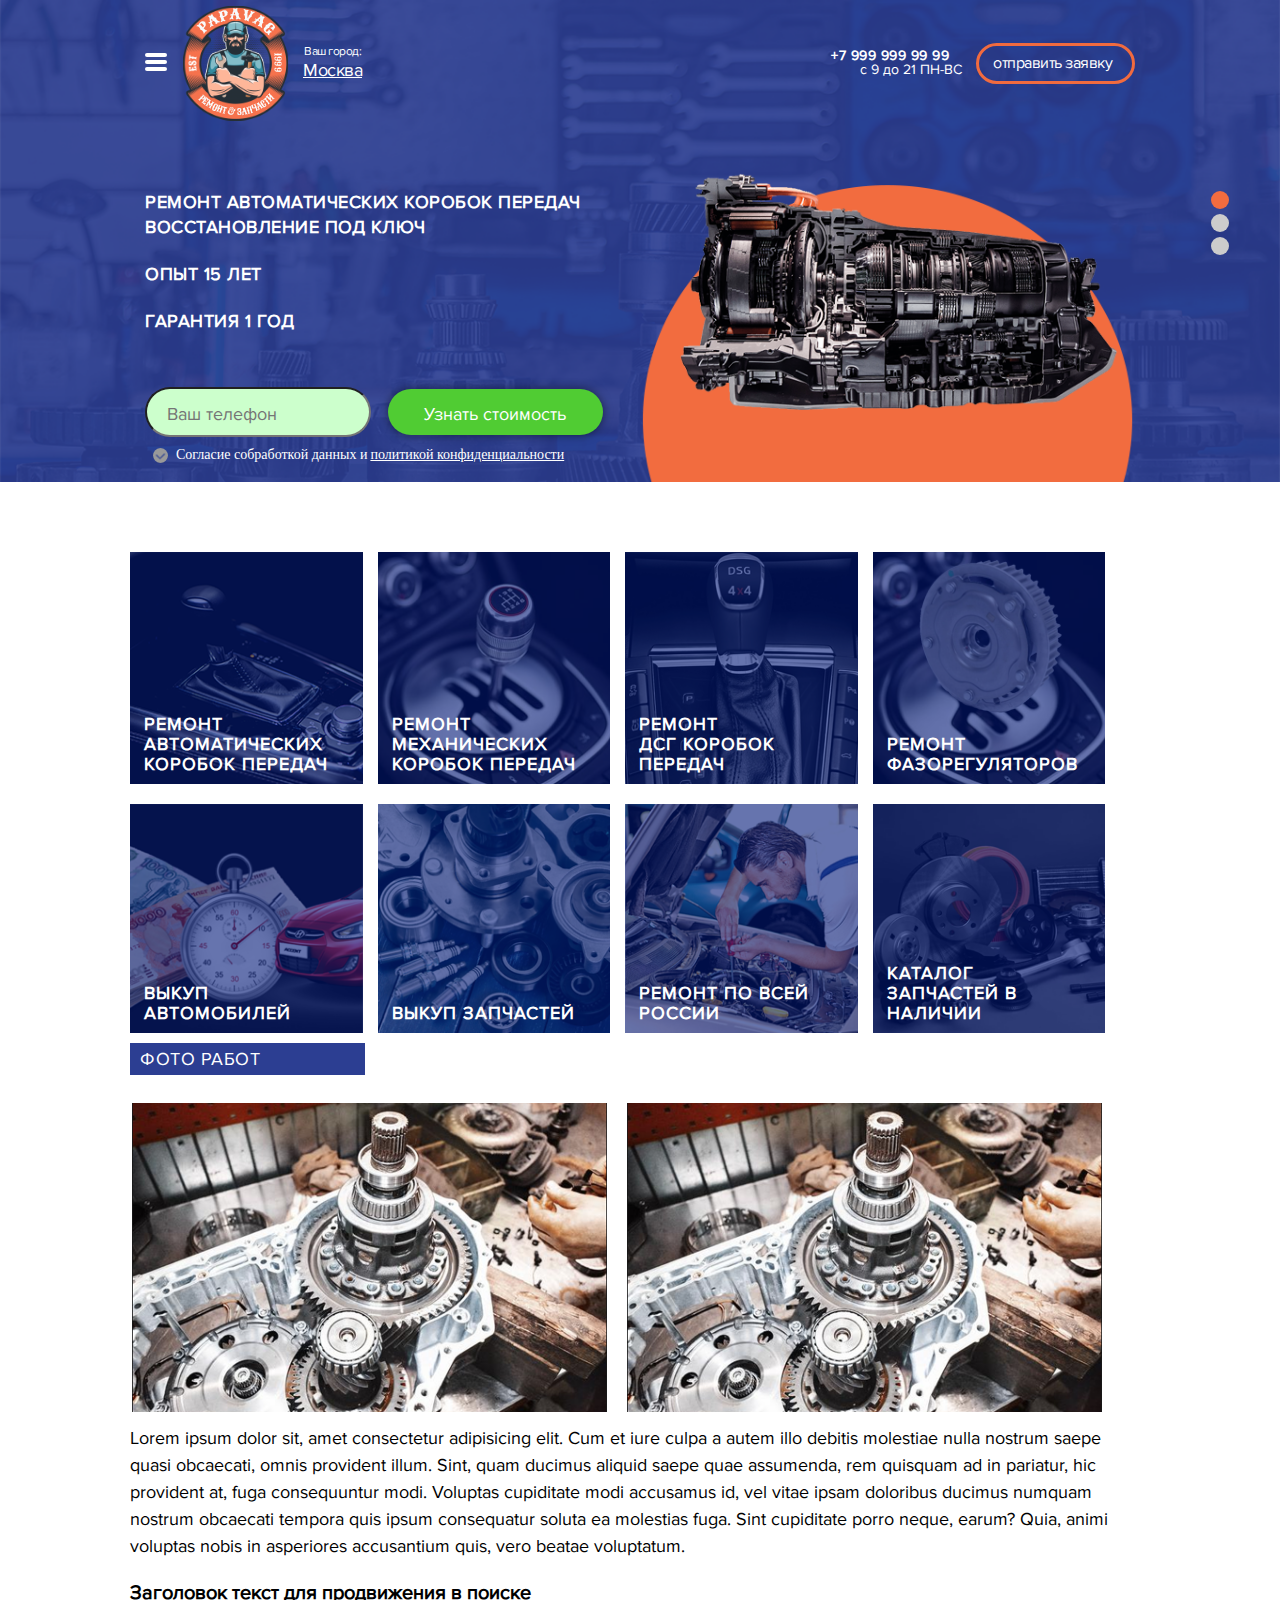
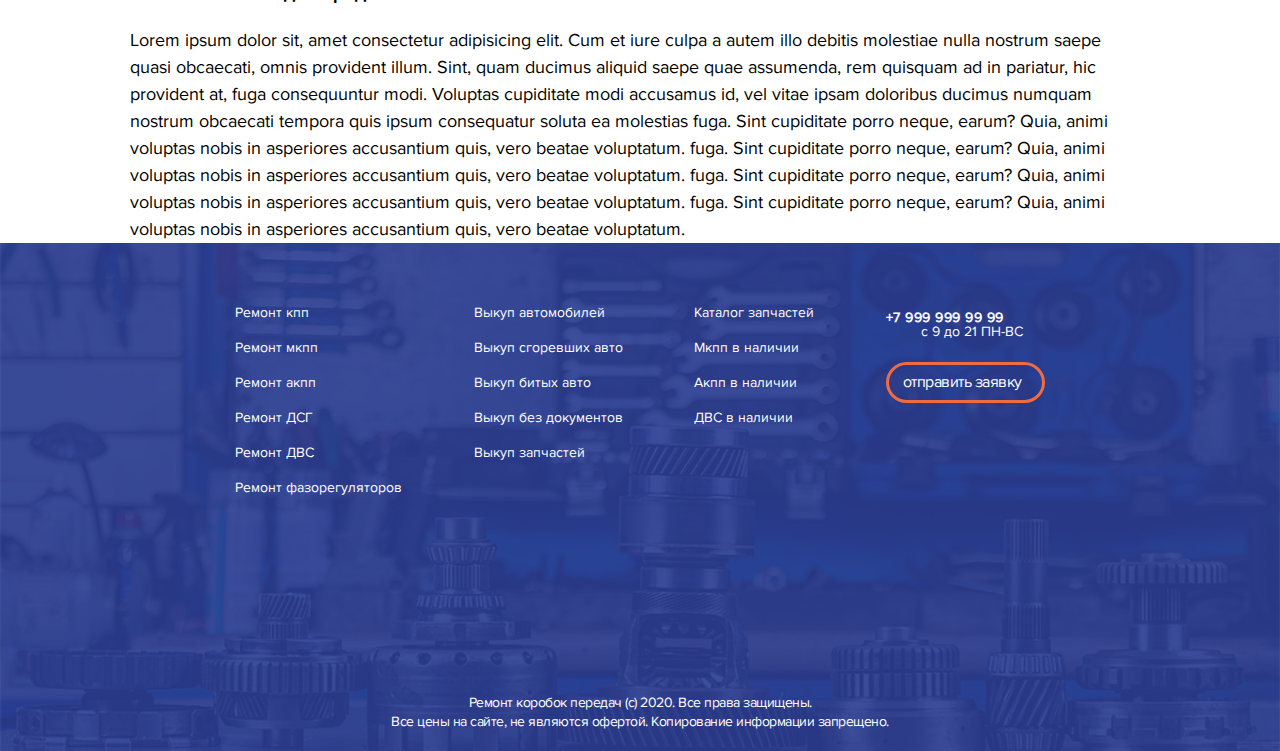
<file: index.html>
<!DOCTYPE html>
<html lang="en">
<head>
	<meta charset="UTF-8">
	<meta name="viewport" content="width=	, initial-scale=1.0">
	<link rel="stylesheet" href="css/style.css">
	 <link
      rel="stylesheet"
      href="https://unpkg.com/swiper/swiper-bundle.min.css"
    />
	<title>Document</title>
</head>
<body>

<div class="menu" id="menu">
	<div class="menu-top">
		<div class="menu-top__logo">
		<img src="img/header/menu_logo.png" alt="">
	</div>
	<div class="menu-top__close">
		<img src="img/header/closed.png" alt="">
	</div>
	</div>
	<div class="menu-body">
		<ul class="menu-body__list">
			<li><a href="">Главная</a></li>
			<li><a href="about.html">О нас</a></li>
			<li><a href="">Ремонт МКПП</a></li>
			<li><a href="">Ремонт ДСГ</a></li>
			<li><a href="AKP.html">Ремонт АКПП</a></li>
			<li><a href="">Ремонт фазорегуляторов</a></li>
			<li><a href="car.html">Выкуп авто</a></li>
			<li><a href="">Выкуп запчастей</a></li>
			<li><a href="">Ремонт для регионов (отправка CDEK)</a></li>
			<li><a href="katalog.html">Каталог запчастей</a></li>
			<li><a href="">- подраздел один</a></li>
			<li><a href="">- подраздел два</a></li>
			<li><a href="">- подраздел три</a></li>
			<li><a href="contact.html">Контакты</a></li>
		</ul>
	</div>
</div>	<div class="wrapper">
		<div class="hiro">
<header>
	<div class="container">
		<div class="header-body">
			<div class="header-body__column">
				<div class="menu__btn" >
					
				</div>
				<div class="header__logo">
					<img src="img/header/logo.png" alt="">
					<p>Ваш город:<br> <span>Москва</span></p>
				</div>
			</div>
			<div class="header-body__column">
				<div class="header-body__column-contact">
					<p>+7 999 999 99 99</p>
					<p>с 9 до 21 ПН-ВС</p>
				</div>
				<div class="header-body__column-btn">
					<a href="">отправить заявку</a>
				</div>
				<div class="header-body__column-mob_png">
					<img src="img/header/header-mob.png" alt="">
				</div>
			</div>
		</div>
	</div>
</header>		<div class="slider">
			
			<div class="container">
				<div class="slider-contain">
				<div class="slider-track">
					<div class="slider__item-1 slider-item">
						
						<div class="slider__item-1_column">
							<div class="slider__item_title">
								ремонт автоматических коробок передач восстановление под ключ
							</div>
							<div class="slider__item_exp">
								опыт 15 лет
							</div>
							<div class="slider__item_gar">
								гарантия 1 год
							</div>
							
								<img src="img/slider/slide1.png " class="mob_disp_i" alt="">
							

							<div class="slider__item-1-form">
								<form action="#">
									<input type="text"  placeholder="Ваш телефон" class="input__phone">
									<input type="submit" value="Узнать стоимость" class="input_coast">
								</form>
								
							</div>
							<div class="slider__item-1-polit">
								<input type="checkbox" name="agree" id="agree"><label for="agree" id="agreeL">Согласие с <span class="mob_none">обработкой данных и </span> <span class="underline"> политикой конфиденциальности</span></label>
							</div>
							
						</div>
						<div class="slider__item-1_column " >
							<div class="slider__item-1_img mob_none_i">
								<img src="img/slider/slide1.png" alt="">
							</div>
							
						</div>


					</div>
					<div class="slider__item-1 slider-item">
						
						<div class="slider__item-1_column">
							<div class="slider__item_title">
								ремонт автоматических коробок передач восстановление под ключ
							</div>
							<div class="slider__item_exp">
								опыт 15 лет
							</div>
							<div class="slider__item_gar">
								гарантия 1 год
							</div>
							
								<img src="img/slider/slide1.png " class="mob_disp_i" alt="">
							

							<div class="slider__item-1-form">
								<form action="#">
									<input type="text"  placeholder="Ваш телефон" class="input__phone">
									<input type="submit" value="Узнать стоимость" class="input_coast">
								</form>
								
							</div>
							<div class="slider__item-1-polit">
								<input type="checkbox" name="agree" id="agree"><label for="agree" id="agreeL">Согласие с <span class="mob_none">обработкой данных и </span> <span class="underline"> политикой конфиденциальности</span></label>
							</div>
							
						</div>
						<div class="slider__item-1_column " >
							<div class="slider__item-1_img mob_none_i">
								<img src="img/slider/slide1.png" alt="">
							</div>
							
						</div>


					</div>
					<div class="slider__item-1 slider-item">
						
						<div class="slider__item-1_column">
							<div class="slider__item_title">
								ремонт автоматических коробок передач восстановление под ключ
							</div>
							<div class="slider__item_exp">
								опыт 15 лет
							</div>
							<div class="slider__item_gar">
								гарантия 1 год
							</div>
							
								<img src="img/slider/slide1.png " class="mob_disp_i" alt="">
							

							<div class="slider__item-1-form">
								<form action="#">
									<input type="text"  placeholder="Ваш телефон" class="input__phone">
									<input type="submit" value="Узнать стоимость" class="input_coast">
								</form>
								
							</div>
							<div class="slider__item-1-polit">
								<input type="checkbox" name="agree" id="agree"><label for="agree" id="agreeL">Согласие с <span class="mob_none">обработкой данных и </span> <span class="underline"> политикой конфиденциальности</span></label>
							</div>
							
						</div>
						<div class="slider__item-1_column " >
							<div class="slider__item-1_img mob_none_i">
								<img src="img/slider/slide1.png" alt="">
							</div>
							
						</div>


					</div>
				</div>

			</div>

			<div class="pag">
			<div class="btn_1 active"></div>
			<div class="btn_2"></div>
			<div class="btn_3"></div>
		</div>

		</div>
		</div>
		

			
	</div>
			

	<div class="mob__mes">
				<a href="" class="mob__wp">
					<img src="img/block_2/wp.png" alt="">
				</a>
				<a href="" class="mob__viber"><img src="img/block_2/viber.png" alt=""></a>
			</div>


	<div class="block_2">
		<div class="container">
			<div class="block_2-body">
				<div class="block_2-body__column AKP" >
					
					<img src="img/block_2/01.png" alt="">
					<div class="block-2-body__hover">
						Ремонт автоматических коробок передач
					</div>
					<span class="block_2__bg"></span>
				</div>
				<div class="block_2-body__column">
					<img src="img/block_2/02.png" alt="">
					<div class="block-2-body__hover">
						Ремонт механических коробок передач
					</div>
					<span class="block_2__bg"></span>
				</div>
				<div class="block_2-body__column">
					<img src="img/block_2/03.png" alt="">
					<div class="block-2-body__hover">
						Ремонт <br>Дсг коробок передач
					</div>
					<span class="block_2__bg"></span>
				</div>
				<div class="block_2-body__column">
					<img src="img/block_2/04.png" alt="">
					<div class="block-2-body__hover">
						Ремонт фазорегуляторов
					</div>
					<span class="block_2__bg"></span>
				</div>
				<div class="block_2-body__column">
					<img src="img/block_2/05.png" alt="">
					<div class="block-2-body__hover">
						Выкуп автомобилей
					</div>
					<span class="block_2__bg"></span>
				</div>
				<div class="block_2-body__column">
					<img src="img/block_2/06.png" alt="">
					<div class="block-2-body__hover">
						Выкуп запчастей
					</div>
					<span class="block_2__bg"></span>
				</div>
				<div class="block_2-body__column">
					<img src="img/block_2/07.png" alt="">
					<div class="block-2-body__hover">
						Ремонт по всей россии
					</div>
					<span class="block_2__bg"></span>
				</div>
				<div class="block_2-body__column">
					<img src="img/block_2/08.png" alt="">
					<div class="block-2-body__hover">
						Каталог <br>запчастей в наличии
					</div>
					<span class="block_2__bg"></span>
				</div>
			</div>
		</div>

		<div class="container mob_slider_1">

			
			


			<div class="swiper-container mySwiper">
      <div class="swiper-wrapper">
        <div class="swiper-slide">
        	<div class="block_2-body__column AKP">
        		
        			<img src="img/block_2/01.png" alt="">
					<div class="block-2-body__hover">
						Ремонт автоматических коробок передач
					</div>
					<span class="block_2__bg"></span>
        		
					
				</div>
        </div>
        <div class="swiper-slide">
        	<div class="block_2-body__column">
					<img src="img/block_2/02.png" alt="">
					<div class="block-2-body__hover">
						Ремонт автоматических коробок передач
					</div>
					<span class="block_2__bg"></span>
				</div>
			</div>
        <div class="swiper-slide">
        	<div class="block_2-body__column">
					<img src="img/block_2/03.png" alt="">
					<div class="block-2-body__hover">
						Ремонт <br>Дсг коробок передач
					</div>
					<span class="block_2__bg"></span>
				</div>
        </div>
        <div class="swiper-slide">
        	<div class="block_2-body__column">
					<img src="img/block_2/04.png" alt="">
					<div class="block-2-body__hover">
						Ремонт фазорегуляторов
					</div>
					<span class="block_2__bg"></span>
				</div>
        </div>
        <div class="swiper-slide">
        	<div class="block_2-body__column">
					<img src="img/block_2/05.png" alt="">
					<div class="block-2-body__hover">
						Выкуп автомобилей
					</div>
					<span class="block_2__bg"></span>
				</div>
        </div>
        <div class="swiper-slide">
        	<div class="block_2-body__column">
					<img src="img/block_2/06.png" alt="">
					<div class="block-2-body__hover">
						Выкуп запчастей
					</div>
					<span class="block_2__bg"></span>
				</div>
        </div>
        <div class="swiper-slide">
        	<div class="block_2-body__column">
					<img src="img/block_2/07.png" alt="">
					<div class="block-2-body__hover">
						Ремонт по всей россии
					</div>
					<span class="block_2__bg"></span>
				</div>
        </div>
        <div class="swiper-slide">
        	<div class="block_2-body__column">
					<img src="img/block_2/08.png" alt="">
					<div class="block-2-body__hover">
						Каталог <br>запчастей в наличии
					</div>
					<span class="block_2__bg"></span>
				</div>
        </div>
        
      </div>
    </div>


		</div>
		 


	</div>


	<div class="block_3">
		<div class="container">
			<div class="block_3__title">
				Фото работ
			</div>

			<div class="block_3-container">
				<div class="block_3-track">
					<div class=" block_3__item">
						
					</div>	
					
					<div class="block_3__item">
						
					</div>
					<div class=" block_3__item">
						
					</div>
					
				</div>
				<div class="pag w">
			<div class="btn_w1 active"></div>
			<div class="btn_w2"></div>
			<div class="btn_w3"></div>
			</div>



		</div>
		<div class="block-3__p mob_none_i">
			Lorem ipsum dolor sit, amet consectetur adipisicing elit. Cum et iure culpa a autem illo debitis molestiae nulla nostrum saepe quasi obcaecati, omnis provident illum. Sint, quam ducimus aliquid saepe quae assumenda, rem quisquam ad in pariatur, hic provident at, fuga consequuntur modi. Voluptas cupiditate modi accusamus id, vel vitae ipsam doloribus ducimus numquam nostrum obcaecati tempora quis ipsum consequatur soluta ea molestias fuga. Sint cupiditate porro neque, earum? Quia, animi voluptas nobis in asperiores accusantium quis, vero beatae voluptatum.
		</div>
		<div class="block-3__text-title">
			Заголовок текст для продвижения в поиске
		</div>
		<div class="block-3__p ">
			Lorem ipsum dolor sit, amet consectetur adipisicing elit. Cum et iure culpa a autem illo debitis molestiae nulla nostrum saepe quasi obcaecati, omnis provident illum. Sint, quam ducimus aliquid saepe quae assumenda, rem quisquam ad in pariatur, hic provident at, fuga consequuntur modi. Voluptas cupiditate modi accusamus id, vel vitae ipsam doloribus ducimus numquam nostrum obcaecati tempora quis ipsum consequatur soluta ea molestias <span class="spoiler_text"> fuga. Sint cupiditate porro neque, earum? Quia, animi voluptas nobis in asperiores accusantium quis, vero beatae voluptatum. fuga. Sint cupiditate porro neque, earum? Quia, animi voluptas nobis in asperiores accusantium quis, vero beatae voluptatum. fuga. Sint cupiditate porro neque, earum? Quia, animi voluptas nobis in asperiores accusantium quis, vero beatae voluptatum. fuga. Sint cupiditate porro neque, earum? Quia, animi voluptas nobis in asperiores accusantium quis, vero beatae voluptatum.</span> 
		</div>
		<div class="open_spoiler">
			раскрыть текст
		</div>
	</div>



	</div>
	


<footer>
	<div class="footer-container">
		<div class="footer-body">
			<div class="footer__column">
				<ul class="footer-list">
					<li><a href="">Ремонт кпп</a></li>
					<li><a href="">Ремонт мкпп</a></li>
					<li><a href="">Ремонт акпп</a></li>
					<li><a href="">Ремонт ДСГ</a></li>
					<li><a href="">Ремонт ДВС</a></li>
					<li><a href="">Ремонт фазорегуляторов</a></li>
				</ul>
			</div>
			<div class="footer__column">
				<ul class="footer-list">
					<li><a href="">Выкуп автомобилей</a></li>
					<li><a href="">Выкуп сгоревших авто</a></li>
					<li><a href="">Выкуп битых авто</a></li>
					<li><a href="">Выкуп без документов</a></li>
					<li><a href="">Выкуп запчастей</a></li>
				</ul>
			</div>
			<div class="footer__column">
				<ul class="footer-list">
					<li><a href="">Каталог запчастей</a></li>
					<li><a href="">Мкпп в наличии</a></li>
					<li><a href="">Акпп в наличии</a></li>
					<li><a href="">ДВС в наличии</a></li>
				</ul>
			</div>
			<div class="footer__column">
				<div class="header-body__column-contact footer_contacts">
					<p>+7 999 999 99 99</p>
					<p>с 9 до 21 ПН-ВС</p>
				</div>
				<div class="header-body__column-btn footer_btn">
					<a href="">отправить заявку</a>
				</div>
			</div>
		</div>
		<div class="mob__mes footer_mob">
				<a href="" class="mob__wp fot_wp">
					<img src="img/footer/wp.png" alt="">
				</a>
				<a href="" class="mob__viber fot_viber"><img src="img/footer/viber.png" alt=""></a>
			</div>
		<div class="footer_ps">Ремонт коробок передач (с) 2020. Все права защищены.<br>Все цены на сайте, не являются офертой. Копирование информации запрещено.</div>
	</div>
</footer>
 <script src="https://unpkg.com/swiper/swiper-bundle.min.js"></script>

    <!-- Initialize Swiper -->
    <script>
      var swiper = new Swiper(".mySwiper", {
      	slidesPerView: 2,
      });
    </script>
  
<script src="js/slider.js"></script>
<script src="https://ajax.googleapis.com/ajax/libs/jquery/3.1.1/jquery.min.js"></script>
<script src="js/script.js"></script>

</body>
</html>
</file>
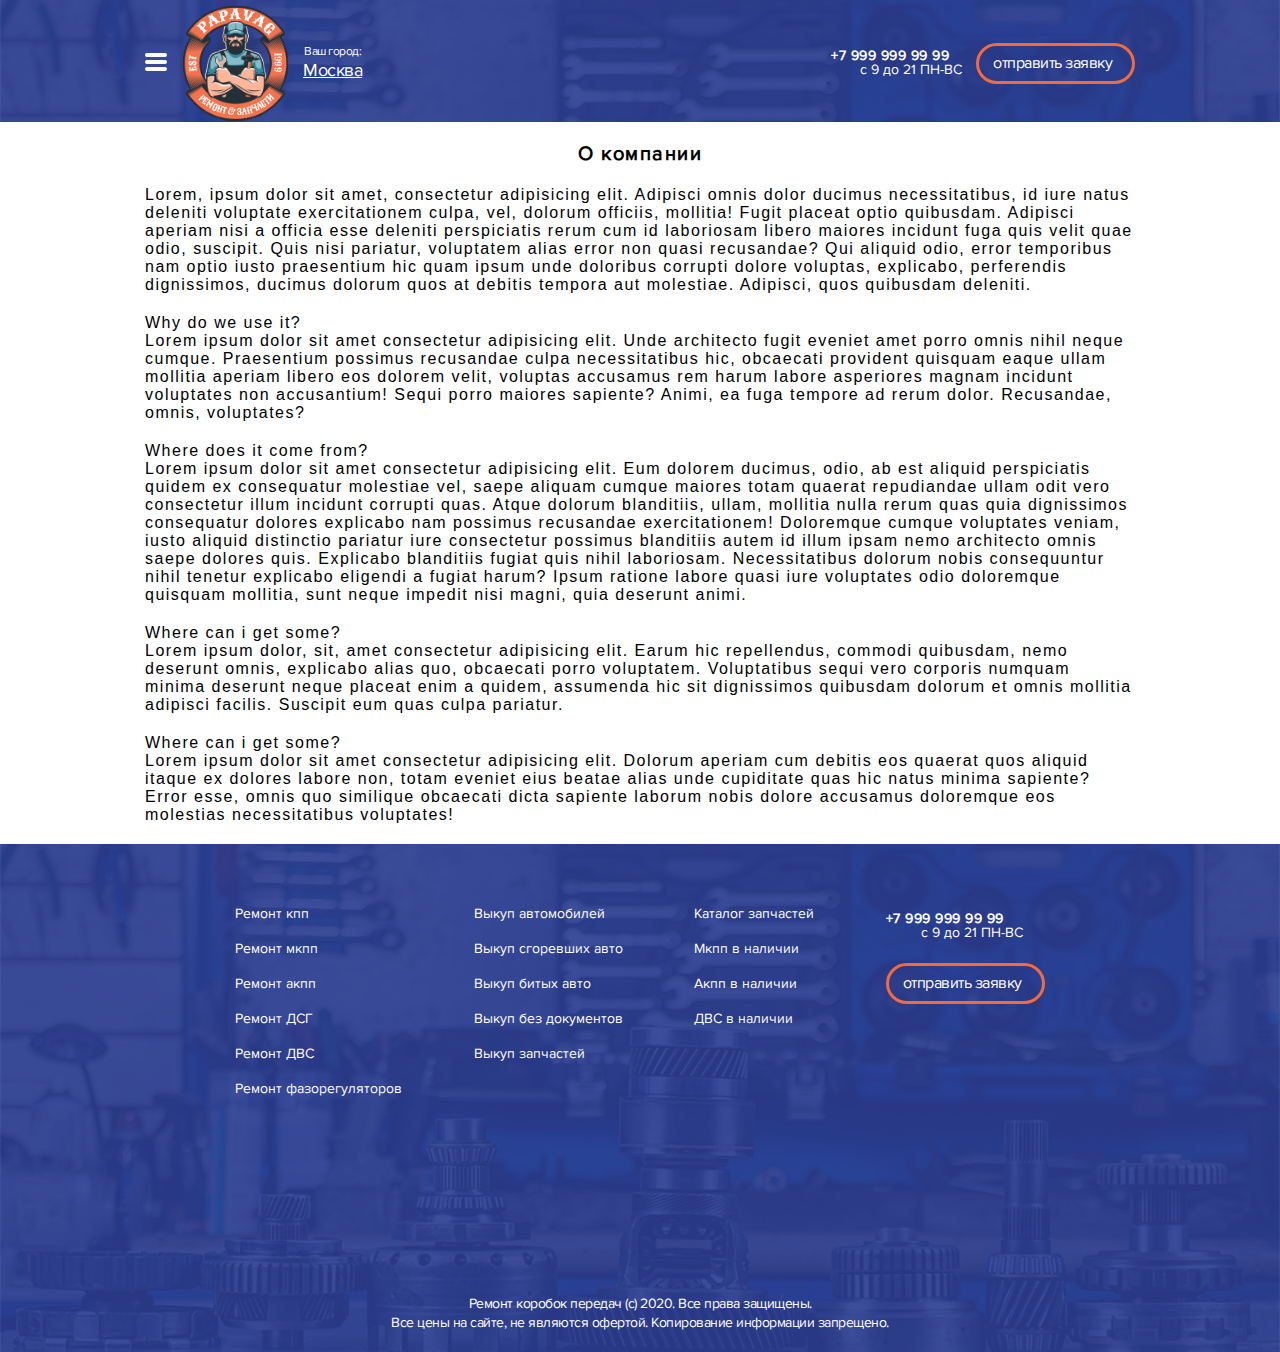
<file: about.html>
<!DOCTYPE html>
<html lang="en">
<head>
	<meta charset="UTF-8">
	<meta name="viewport" content="width=	, initial-scale=1.0">
	<link rel="stylesheet" href="css/style.css">
	 <link
      rel="stylesheet"
      href="https://unpkg.com/swiper/swiper-bundle.min.css"
    />
	<title>Document</title>
</head>
<body>

<div class="menu" id="menu">
	<div class="menu-top">
		<div class="menu-top__logo">
		<img src="img/header/menu_logo.png" alt="">
	</div>
	<div class="menu-top__close">
		<img src="img/header/closed.png" alt="">
	</div>
	</div>
	<div class="menu-body">
		<ul class="menu-body__list">
			<li><a href="">Главная</a></li>
			<li><a href="about.html">О нас</a></li>
			<li><a href="">Ремонт МКПП</a></li>
			<li><a href="">Ремонт ДСГ</a></li>
			<li><a href="AKP.html">Ремонт АКПП</a></li>
			<li><a href="">Ремонт фазорегуляторов</a></li>
			<li><a href="car.html">Выкуп авто</a></li>
			<li><a href="">Выкуп запчастей</a></li>
			<li><a href="">Ремонт для регионов (отправка CDEK)</a></li>
			<li><a href="katalog.html">Каталог запчастей</a></li>
			<li><a href="">- подраздел один</a></li>
			<li><a href="">- подраздел два</a></li>
			<li><a href="">- подраздел три</a></li>
			<li><a href="contact.html">Контакты</a></li>
		</ul>
	</div>
</div>	<div class="wrapper">
		<div class="hiro hiro_no_bg">
<header>
	<div class="container">
		<div class="header-body">
			<div class="header-body__column">
				<div class="menu__btn" >
					
				</div>
				<div class="header__logo">
					<img src="img/header/logo.png" alt="">
					<p>Ваш город:<br> <span>Москва</span></p>
				</div>
			</div>
			<div class="header-body__column">
				<div class="header-body__column-contact">
					<p>+7 999 999 99 99</p>
					<p>с 9 до 21 ПН-ВС</p>
				</div>
				<div class="header-body__column-btn">
					<a href="">отправить заявку</a>
				</div>
				<div class="header-body__column-mob_png">
					<img src="img/header/header-mob.png" alt="">
				</div>
			</div>
		</div>
	</div>
</header>		</div>

			
	<div class="about">
		<div class="container">
			<div class="about__title">
				О компании
			</div>
			<div class="about__body">
				<div class="about__column">
					Lorem, ipsum dolor sit amet, consectetur adipisicing elit. Adipisci omnis dolor ducimus necessitatibus, id iure natus deleniti voluptate exercitationem culpa, vel, dolorum officiis, mollitia! Fugit placeat optio quibusdam. Adipisci aperiam nisi a officia esse deleniti perspiciatis rerum cum id laboriosam libero maiores incidunt fuga quis velit quae odio, suscipit. Quis nisi pariatur, voluptatem alias error non quasi recusandae? Qui aliquid odio, error temporibus nam optio iusto praesentium hic quam ipsum unde doloribus corrupti dolore voluptas, explicabo, perferendis dignissimos, ducimus dolorum quos at debitis tempora aut molestiae. Adipisci, quos quibusdam deleniti.
				</div>
				<div class="about__column">
					Why do we use it? <br> Lorem ipsum dolor sit amet consectetur adipisicing elit. Unde architecto fugit eveniet amet porro omnis nihil neque cumque. Praesentium possimus recusandae culpa necessitatibus hic, obcaecati provident quisquam eaque ullam mollitia aperiam libero eos dolorem velit, voluptas accusamus rem harum labore asperiores magnam incidunt voluptates non accusantium! Sequi porro maiores sapiente? Animi, ea fuga tempore ad rerum dolor. Recusandae, omnis, voluptates?
				</div>
				<div class="about__column">
					Where does it come from?<br> Lorem ipsum dolor sit amet consectetur adipisicing elit. Eum dolorem ducimus, odio, ab est aliquid perspiciatis quidem ex consequatur molestiae vel, saepe aliquam cumque maiores totam quaerat repudiandae ullam odit vero consectetur illum incidunt corrupti quas. Atque dolorum blanditiis, ullam, mollitia nulla rerum quas quia dignissimos consequatur dolores explicabo nam possimus recusandae exercitationem! Doloremque cumque voluptates veniam, iusto aliquid distinctio pariatur iure consectetur possimus blanditiis autem id illum ipsam nemo architecto omnis saepe dolores quis. Explicabo blanditiis fugiat quis nihil laboriosam. Necessitatibus dolorum nobis consequuntur nihil tenetur explicabo eligendi a fugiat harum? Ipsum ratione labore quasi iure voluptates odio doloremque quisquam mollitia, sunt neque impedit nisi magni, quia deserunt animi.
				</div>
				<div class="about__column">
					Where can i get some? <br> Lorem ipsum dolor, sit, amet consectetur adipisicing elit. Earum hic repellendus, commodi quibusdam, nemo deserunt omnis, explicabo alias quo, obcaecati porro voluptatem. Voluptatibus sequi vero corporis numquam minima deserunt neque placeat enim a quidem, assumenda hic sit dignissimos quibusdam dolorum et omnis mollitia adipisci facilis. Suscipit eum quas culpa pariatur.
				</div>
				<div class="about__column">
					Where can i get some?<br> Lorem ipsum dolor sit amet consectetur adipisicing elit. Dolorum aperiam cum debitis eos quaerat quos aliquid itaque ex dolores labore non, totam eveniet eius beatae alias unde cupiditate quas hic natus minima sapiente? Error esse, omnis quo similique obcaecati dicta sapiente laborum nobis dolore accusamus doloremque eos molestias necessitatibus voluptates!
				</div>
			</div>
		</div>
	</div>
	
	


	


<footer>
	<div class="footer-container">
		<div class="footer-body">
			<div class="footer__column">
				<ul class="footer-list">
					<li><a href="">Ремонт кпп</a></li>
					<li><a href="">Ремонт мкпп</a></li>
					<li><a href="">Ремонт акпп</a></li>
					<li><a href="">Ремонт ДСГ</a></li>
					<li><a href="">Ремонт ДВС</a></li>
					<li><a href="">Ремонт фазорегуляторов</a></li>
				</ul>
			</div>
			<div class="footer__column">
				<ul class="footer-list">
					<li><a href="">Выкуп автомобилей</a></li>
					<li><a href="">Выкуп сгоревших авто</a></li>
					<li><a href="">Выкуп битых авто</a></li>
					<li><a href="">Выкуп без документов</a></li>
					<li><a href="">Выкуп запчастей</a></li>
				</ul>
			</div>
			<div class="footer__column">
				<ul class="footer-list">
					<li><a href="">Каталог запчастей</a></li>
					<li><a href="">Мкпп в наличии</a></li>
					<li><a href="">Акпп в наличии</a></li>
					<li><a href="">ДВС в наличии</a></li>
				</ul>
			</div>
			<div class="footer__column">
				<div class="header-body__column-contact footer_contacts">
					<p>+7 999 999 99 99</p>
					<p>с 9 до 21 ПН-ВС</p>
				</div>
				<div class="header-body__column-btn footer_btn">
					<a href="">отправить заявку</a>
				</div>
			</div>
		</div>
		<div class="mob__mes footer_mob">
				<a href="" class="mob__wp fot_wp">
					<img src="img/footer/wp.png" alt="">
				</a>
				<a href="" class="mob__viber fot_viber"><img src="img/footer/viber.png" alt=""></a>
			</div>
		<div class="footer_ps">Ремонт коробок передач (с) 2020. Все права защищены.<br>Все цены на сайте, не являются офертой. Копирование информации запрещено.</div>
	</div>
</footer>
 <script src="https://unpkg.com/swiper/swiper-bundle.min.js"></script>

    <!-- Initialize Swiper -->
    <script>
      var swiper = new Swiper(".mySwiper", {
      	slidesPerView: 2,
      });
    </script>
  

<script src="https://ajax.googleapis.com/ajax/libs/jquery/3.1.1/jquery.min.js"></script>
<script src="js/slider.js"></script>
<script src="js/script.js"></script>

</body>
</html>
</file>
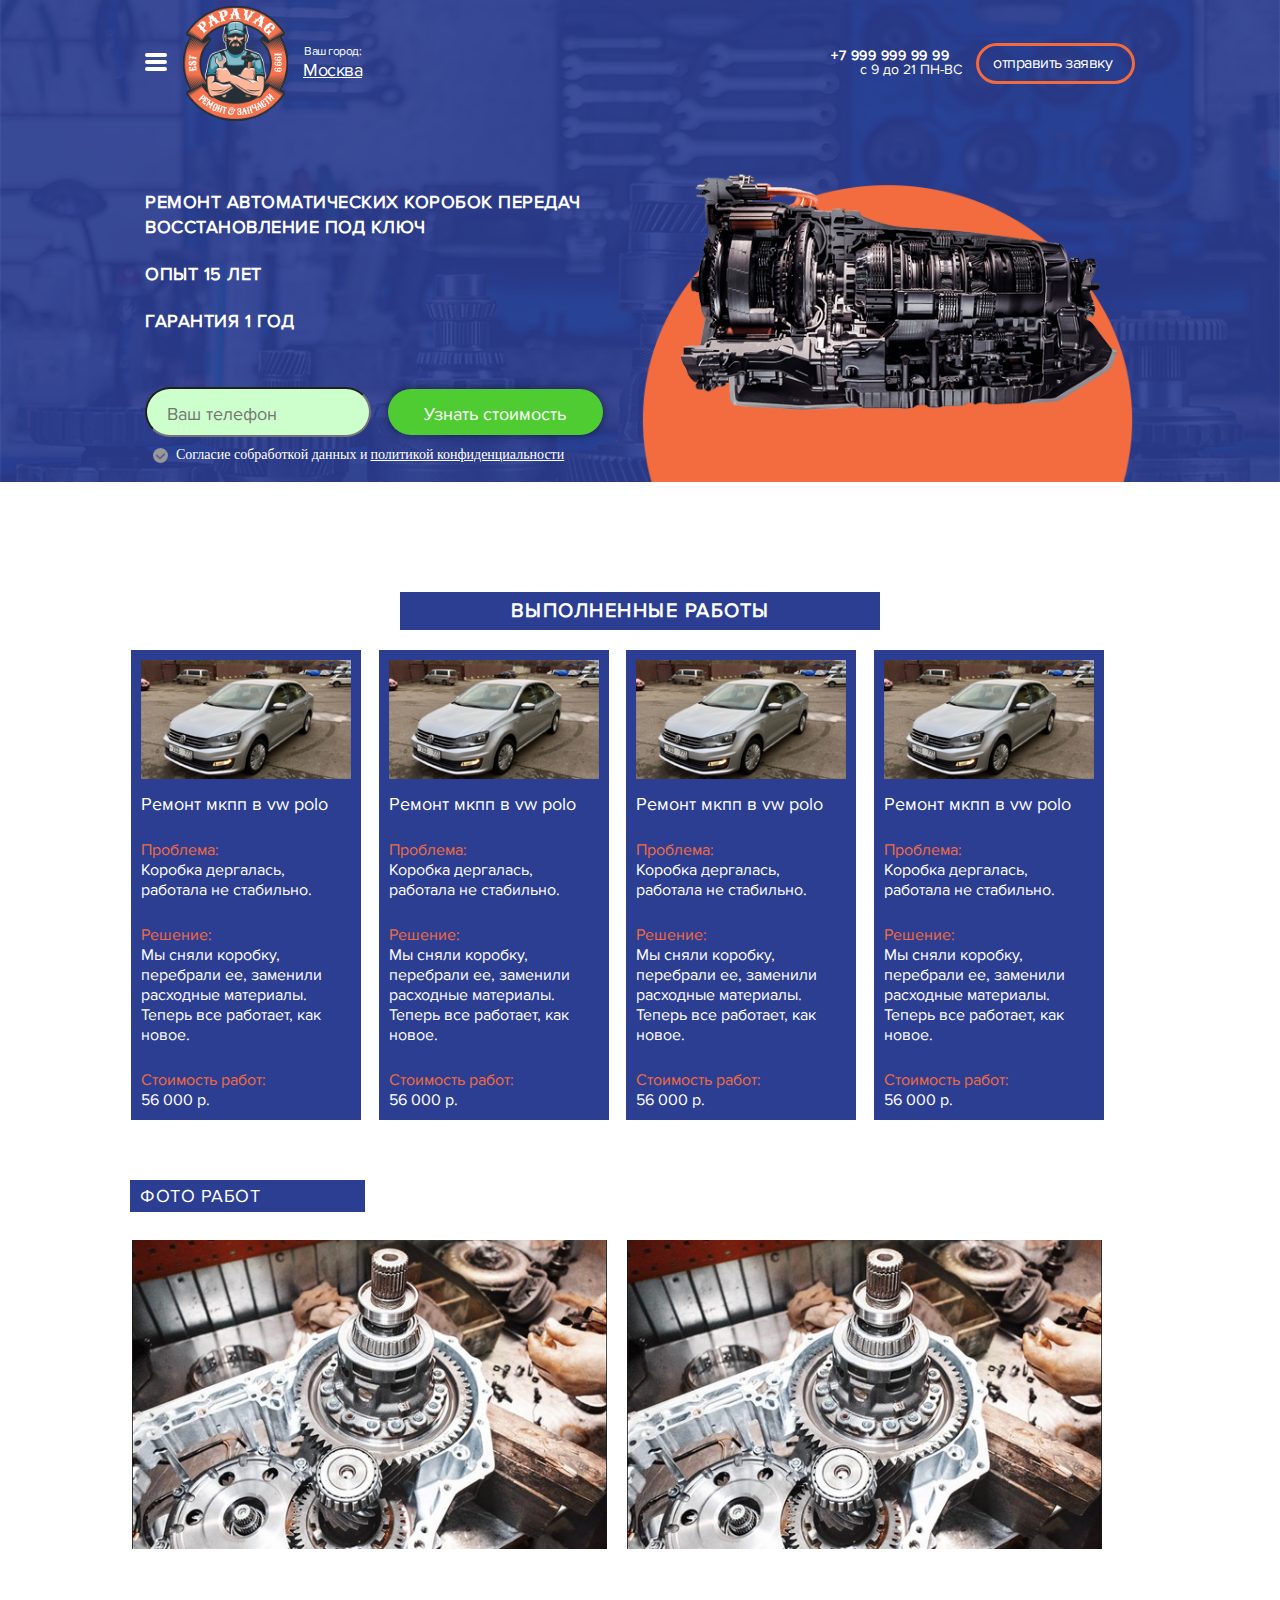
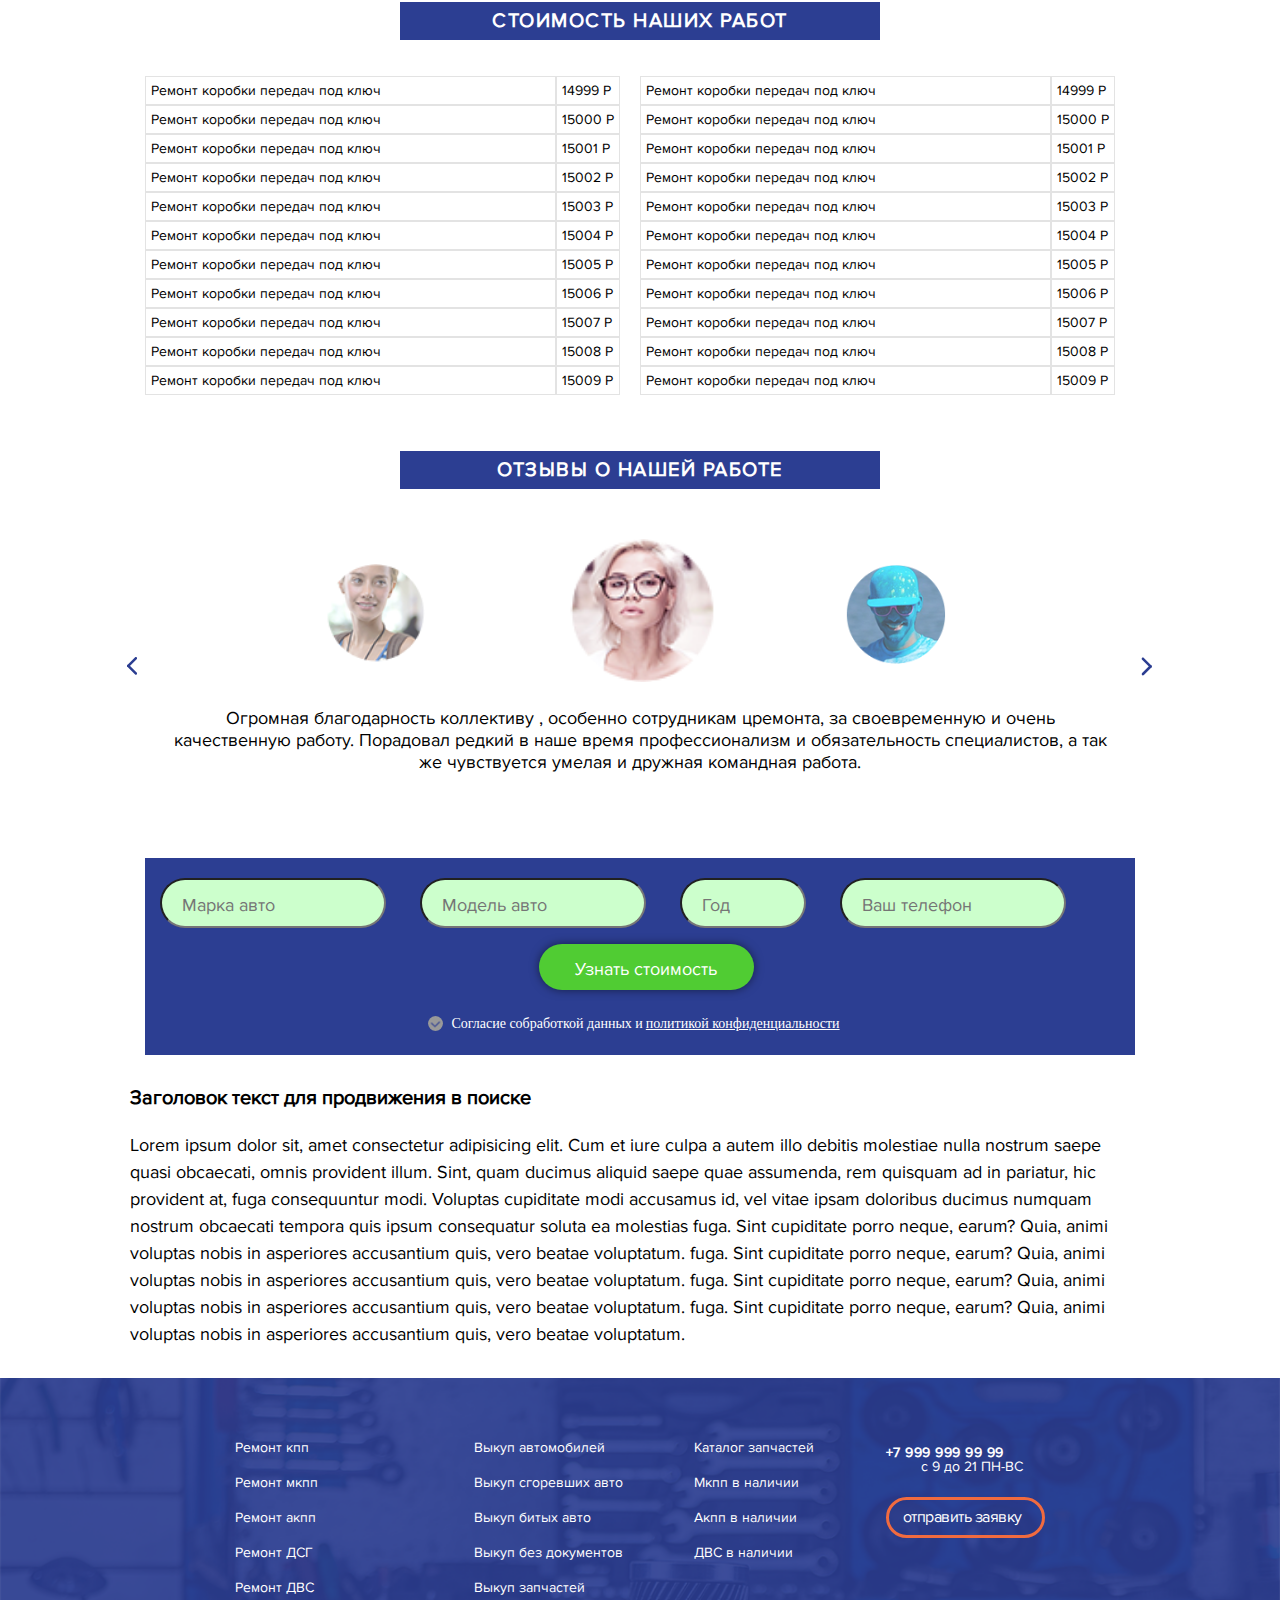
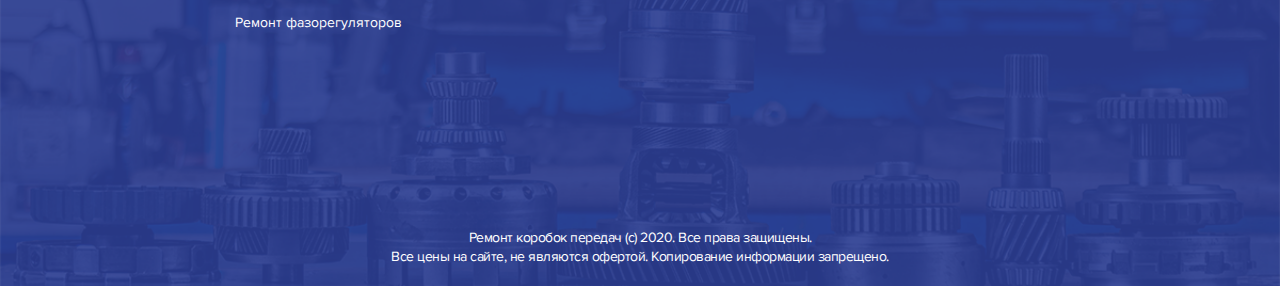
<file: AKP.html>
<!DOCTYPE html>
<html lang="en">
<head>
	<meta charset="UTF-8">
	<meta name="viewport" content="width=	, initial-scale=1.0">
	<link rel="stylesheet" href="css/style.css">
	 <link
      rel="stylesheet"
      href="https://unpkg.com/swiper/swiper-bundle.min.css"
    />
	<title>Document</title>
</head>
<body>

<div class="menu" id="menu">
	<div class="menu-top">
		<div class="menu-top__logo">
		<img src="img/header/menu_logo.png" alt="">
	</div>
	<div class="menu-top__close">
		<img src="img/header/closed.png" alt="">
	</div>
	</div>
	<div class="menu-body">
		<ul class="menu-body__list">
			<li><a href="">Главная</a></li>
			<li><a href="about.html">О нас</a></li>
			<li><a href="">Ремонт МКПП</a></li>
			<li><a href="">Ремонт ДСГ</a></li>
			<li><a href="AKP.html">Ремонт АКПП</a></li>
			<li><a href="">Ремонт фазорегуляторов</a></li>
			<li><a href="car.html">Выкуп авто</a></li>
			<li><a href="">Выкуп запчастей</a></li>
			<li><a href="">Ремонт для регионов (отправка CDEK)</a></li>
			<li><a href="katalog.html">Каталог запчастей</a></li>
			<li><a href="">- подраздел один</a></li>
			<li><a href="">- подраздел два</a></li>
			<li><a href="">- подраздел три</a></li>
			<li><a href="contact.html">Контакты</a></li>
		</ul>
	</div>
</div>	<div class="wrapper">
		<div class="hiro">
<header>
	<div class="container">
		<div class="header-body">
			<div class="header-body__column">
				<div class="menu__btn" >
					
				</div>
				<div class="header__logo">
					<img src="img/header/logo.png" alt="">
					<p>Ваш город:<br> <span>Москва</span></p>
				</div>
			</div>
			<div class="header-body__column">
				<div class="header-body__column-contact">
					<p>+7 999 999 99 99</p>
					<p>с 9 до 21 ПН-ВС</p>
				</div>
				<div class="header-body__column-btn">
					<a href="">отправить заявку</a>
				</div>
				<div class="header-body__column-mob_png">
					<img src="img/header/header-mob.png" alt="">
				</div>
			</div>
		</div>
	</div>
</header>		<div class="slider">
			
			<div class="container">
				<div class="slider-contain">
				<div class="slider-track">
					<div class="slider__item-1 slider-item">
						
						<div class="slider__item-1_column">
							<div class="slider__item_title">
								ремонт автоматических коробок передач восстановление под ключ
							</div>
							<div class="slider__item_exp">
								опыт 15 лет
							</div>
							<div class="slider__item_gar">
								гарантия 1 год
							</div>
							
								<img src="img/slider/slide1.png " class="mob_disp_i" alt="">
							

							<div class="slider__item-1-form">
								<form action="#">
									<input type="text"  placeholder="Ваш телефон" class="input__phone">
									<input type="submit" value="Узнать стоимость" class="input_coast">
								</form>
								
							</div>
							<div class="slider__item-1-polit">
								<input type="checkbox" name="agree" id="agree"><label for="agree" id="agreeL">Согласие с <span class="mob_none">обработкой данных и </span> <span class="underline"> политикой конфиденциальности</span></label>
							</div>
							
						</div>
						<div class="slider__item-1_column " >
							<div class="slider__item-1_img mob_none_i">
								<img src="img/slider/slide1.png" alt="">
							</div>
							
						</div>


					</div>
					
					
				</div>

			</div>

			
		</div>

		</div>
		</div>
		


			
	</div>
			

	<div class="mob__mes">
				<a href="" class="mob__wp">
					<img src="img/block_2/wp.png" alt="">
				</a>
				<a href="" class="mob__viber"><img src="img/block_2/viber.png" alt=""></a>
			</div>


	<div class="block_2">
		<div class="block__title">
				Выполненные работы
			</div>
		<div class="container akp_container">
			
			<div class="block_2-body">
				<div class="block_2-body__column akp_block_2">
					
					<div class="block_2-body__column-info">
						<img src="img/AKP_work/01.png" alt="">
						<div class="akp_title">
							Ремонт мкпп в vw polo
						</div>
						<div class="akp_problem">
							<span>Проблема:</span><br> Коробка дергалась, работала не стабильно.
						</div>
						<div class="akp_dec">
							<span>Решение:</span><br> Мы сняли коробку, перебрали ее, заменили расходные материалы. Теперь все работает, как новое.
						</div>
						<div class="akp_price">
							<span>Стоимость работ:</span><br> 56 000 р.
						</div>
					</div>
				</div>
				<div class="block_2-body__column akp_block_2">
					<div class="block_2-body__column-info">
						<img src="img/AKP_work/01.png" alt="">
						<div class="akp_title">
							Ремонт мкпп в vw polo
						</div>
						<div class="akp_problem">
							<span>Проблема:</span><br> Коробка дергалась, работала не стабильно.
						</div>
						<div class="akp_dec">
							<span>Решение:</span><br> Мы сняли коробку, перебрали ее, заменили расходные материалы. Теперь все работает, как новое.
						</div>
						<div class="akp_price">
							<span>Стоимость работ:</span><br> 56 000 р.
						</div>
					</div>
				</div>
				<div class="block_2-body__column akp_block_2">
					<div class="block_2-body__column-info">
						<img src="img/AKP_work/01.png" alt="">
						<div class="akp_title">
							Ремонт мкпп в vw polo
						</div>
						<div class="akp_problem">
							<span>Проблема:</span><br> Коробка дергалась, работала не стабильно.
						</div>
						<div class="akp_dec">
							<span>Решение:</span><br> Мы сняли коробку, перебрали ее, заменили расходные материалы. Теперь все работает, как новое.
						</div>
						<div class="akp_price">
							<span>Стоимость работ:</span><br> 56 000 р.
						</div>
					</div>
				</div>
				<div class="block_2-body__column akp_block_2">
					<div class="block_2-body__column-info">
						<img src="img/AKP_work/01.png" alt="">
						<div class="akp_title">
							Ремонт мкпп в vw polo
						</div>
						<div class="akp_problem">
							<span>Проблема:</span><br> Коробка дергалась, работала не стабильно.
						</div>
						<div class="akp_dec">
							<span>Решение:</span><br> Мы сняли коробку, перебрали ее, заменили расходные материалы. Теперь все работает, как новое.
						</div>
						<div class="akp_price">
							<span>Стоимость работ:</span><br> 56 000 р.
						</div>
					</div>
				</div>
				
				
				
				
			</div>
		</div>


	<div class="akp-block_2-container">
				<div class="akp-block_2-track">
					<div class=" akp-block_2__item">
						<div class="block_2-body__column-info">
						<img src="img/AKP_work/01.png" alt="">
						<div class="akp_title">
							Ремонт мкпп в vw polo
						</div>
						<div class="akp_problem">
							<span>Проблема:</span><br> Коробка дергалась, работала не стабильно.
						</div>
						<div class="akp_dec">
							<span>Решение:</span><br> Мы сняли коробку, перебрали ее, заменили расходные материалы. Теперь все работает, как новое.
						</div>
						<div class="akp_price">
							<span>Стоимость работ:</span><br> 56 000 р.
						</div>
					</div>
					</div>	
					
					<div class="akp-block_2__item">
						<div class="block_2-body__column-info">
						<img src="img/AKP_work/01.png" alt="">
						<div class="akp_title">
							Ремонт мкпп в vw polo
						</div>
						<div class="akp_problem">
							<span>Проблема:</span><br> Коробка дергалась, работала не стабильно.
						</div>
						<div class="akp_dec">
							<span>Решение:</span><br> Мы сняли коробку, перебрали ее, заменили расходные материалы. Теперь все работает, как новое.
						</div>
						<div class="akp_price">
							<span>Стоимость работ:</span><br> 56 000 р.
						</div>
					</div>
					</div>
					<div class=" akp-block_2__item">
						<div class="block_2-body__column-info">
						<img src="img/AKP_work/01.png" alt="">
						<div class="akp_title">
							Ремонт мкпп в vw polo
						</div>
						<div class="akp_problem">
							<span>Проблема:</span><br> Коробка дергалась, работала не стабильно.
						</div>
						<div class="akp_dec">
							<span>Решение:</span><br> Мы сняли коробку, перебрали ее, заменили расходные материалы. Теперь все работает, как новое.
						</div>
						<div class="akp_price">
							<span>Стоимость работ:</span><br> 56 000 р.
						</div>
					</div>
					</div>
					<div class=" akp-block_2__item">
						<div class="block_2-body__column-info">
						<img src="img/AKP_work/01.png" alt="">
						<div class="akp_title">
							Ремонт мкпп в vw polo
						</div>
						<div class="akp_problem">
							<span>Проблема:</span><br> Коробка дергалась, работала не стабильно.
						</div>
						<div class="akp_dec">
							<span>Решение:</span><br> Мы сняли коробку, перебрали ее, заменили расходные материалы. Теперь все работает, как новое.
						</div>
						<div class="akp_price">
							<span>Стоимость работ:</span><br> 56 000 р.
						</div>
					</div>
					</div>
					
				</div>
				<div class="pag akp_btn">
			<div class="akp_btn_1 active"></div>
			<div class="akp_btn_2"></div>
			<div class="akp_btn_3"></div>
			</div>



		</div>


		


	<div class="block_3">
		<div class="container">
			<div class="block_3__title akp_block_3__title">
				Фото работ
			</div>

			<div class="block_3-container">
				<div class="block_3-track">
					<div class=" block_3__item">
						
					</div>	
					
					<div class="block_3__item">
						
					</div>
					<div class=" block_3__item">
						
					</div>
					
				</div>
				<div class="pag w">
			<div class="btn_w1 active"></div>
			<div class="btn_w2"></div>
			<div class="btn_w3"></div>
			</div>



		</div>
		
	</div>

	<div class="block_4">
		<div class="block__title">
			Стоимость наших работ
		</div>
		<div class="container">
			<div class="block_4-body">
				<div class="block_4__column">
					<div class="block_4__column2">
						<ul class="block_4-list">
							<li>Ремонт коробки передач под ключ</li>
							<li>Ремонт коробки передач под ключ</li>
							<li>Ремонт коробки передач под ключ</li>
							<li>Ремонт коробки передач под ключ</li>
							<li>Ремонт коробки передач под ключ</li>
							<li>Ремонт коробки передач под ключ</li>
							<li>Ремонт коробки передач под ключ</li>
							<li>Ремонт коробки передач под ключ</li>
							<li>Ремонт коробки передач под ключ</li>
							<li>Ремонт коробки передач под ключ</li>
							<li>Ремонт коробки передач под ключ</li>
						</ul>
					</div>
					<div class="block_4__column2">
						<ul class="block_4-list">
							<li>14999 Р</li>
							<li>15000 Р</li>
							<li>15001 Р</li>
							<li>15002 Р</li>
							<li>15003 Р</li>
							<li>15004 Р</li>
							<li>15005 Р</li>
							<li>15006 Р</li>
							<li>15007 Р</li>
							<li>15008 Р</li>
							<li>15009 Р</li>
						</ul>
					</div>
				</div>
				<div class="block_4__column">
					<div class="block_4__column2">
						<ul class="block_4-list block_4-name">
							<li>Ремонт коробки передач под ключ</li>
							<li>Ремонт коробки передач под ключ</li>
							<li>Ремонт коробки передач под ключ</li>
							<li>Ремонт коробки передач под ключ</li>
							<li>Ремонт коробки передач под ключ</li>
							<li>Ремонт коробки передач под ключ</li>
							<li>Ремонт коробки передач под ключ</li>
							<li>Ремонт коробки передач под ключ</li>
							<li>Ремонт коробки передач под ключ</li>
							<li>Ремонт коробки передач под ключ</li>
							<li>Ремонт коробки передач под ключ</li>
						</ul>
					</div>
					<div class="block_4__column2">
						<ul class="block_4-list">
							<li>14999 Р</li>
							<li>15000 Р</li>
							<li>15001 Р</li>
							<li>15002 Р</li>
							<li>15003 Р</li>
							<li>15004 Р</li>
							<li>15005 Р</li>
							<li>15006 Р</li>
							<li>15007 Р</li>
							<li>15008 Р</li>
							<li>15009 Р</li>
						</ul>
					</div>
				</div>
			</div>
		</div>
	</div>

	<div class="block_5">
		<div class="block__title">Отзывы о нашей работе</div>
		<div class="contain">
<div class="slider-container">
	<div class="slider-track-icon">
		<div class="slider__item-icon active slider__item-user_1">
			<img src="img/slider_obsh/user_3.png" alt="">
			<p>Огромная благодарность коллективу , особенно сотрудникам цремонта, за своевременную и очень качественную работу. Порадовал редкий в наше время профессионализм и обязательность специалистов, а так же чувствуется умелая и дружная командная работа.</p>
			
		</div>
		<div class="slider__item-icon active slider__item-user_2">
			<img src="img/slider_obsh/user_1.png" alt="">
			<p>Lorem ipsum dolor sit amet consectetur adipisicing elit. Obcaecati, deleniti..</p>
		</div>
		<div class="slider__item-icon active slider__item-user_3">
			<img src="img/slider_obsh/user_2.png" alt=""><p>Lorem ipsum dolor sit amet consectetur adipisicing elit. Officiis possimus minima, maxime quos ipsam, similique magni dolore quo voluptatum voluptatibus iste. Officiis veniam ipsam eaque adipisci .</p>
		</div>
	</div>
	
	<div class="btn-prev"><img src="img/slider_obsh/left.png" alt=""></div>
	<div class="btn-next"><img src="img/slider_obsh/right.png" alt=""></div>
</div>		</div>
	</div>

	<div class="block_4_mob">
		<div class="block__title">
			Стоимость
		</div>
		<div class="block_4_mob-body">
			<ul class="block_4_mob-list">
				<li>Ремонт коробки передач мкпп</li>
				<li>14 999 рублей</li>
				<li>Ремонт коробки передач мкпп</li>
				<li>14 999 рублей</li>
				<li>Ремонт коробки передач мкпп</li>
				<li>14 999 рублей</li>
			</ul>
		</div>
	</div>

	<div class="block_6">
		<div class="container">

<form action="#" class="form">
	<input type="text" class="input__phone" placeholder="Марка авто">
	<input type="text"  class="input__phone" placeholder="Модель авто">
	<input type="text"  class="input__phone" id="year" placeholder="Год">
	<input type="text"  class="input__phone" placeholder="Ваш телефон">
	<p class="form_coast"><input type="submit" value="Узнать стоимость" class="input_coast"></p>
	<p class="form_accept"><input type="checkbox" name="agree" id="agree"><label for="agree" id="agreeL">Согласие с <span class="mob_none">обработкой данных и </span> <span class="underline"> политикой конфиденциальности</span></label></p>
</form>

<div class="form_mob">
	<p class="form_iphone_mob"><input type="text"  class="input__phone mob" placeholder="Ваш телефон"></p>
	<p class="form_coast mob"><input type="submit" value="Перезвоните мне" class="input_coast mob"></p>
	<p class="form_accept mob"><input type="checkbox" name="agree" id="agree_mob"><label for="agree_mob" class="form_label" id="agree_mob_label">Согласие с <span class="mob_none">обработкой данных и </span> <span class="underline"> политикой конфиденциальности</span></label></p>
</div>		</div>
	</div>

	<div class="block_7">
		<div class="container">
			<div class="block-3__text-title">
			Заголовок текст для продвижения в поиске
		</div>
		<div class="block-3__p ">
			Lorem ipsum dolor sit, amet consectetur adipisicing elit. Cum et iure culpa a autem illo debitis molestiae nulla nostrum saepe quasi obcaecati, omnis provident illum. Sint, quam ducimus aliquid saepe quae assumenda, rem quisquam ad in pariatur, hic provident at, fuga consequuntur modi. Voluptas cupiditate modi accusamus id, vel vitae ipsam doloribus ducimus numquam nostrum obcaecati tempora quis ipsum consequatur soluta ea molestias <span class="spoiler_text"> fuga. Sint cupiditate porro neque, earum? Quia, animi voluptas nobis in asperiores accusantium quis, vero beatae voluptatum. fuga. Sint cupiditate porro neque, earum? Quia, animi voluptas nobis in asperiores accusantium quis, vero beatae voluptatum. fuga. Sint cupiditate porro neque, earum? Quia, animi voluptas nobis in asperiores accusantium quis, vero beatae voluptatum. fuga. Sint cupiditate porro neque, earum? Quia, animi voluptas nobis in asperiores accusantium quis, vero beatae voluptatum.</span> 
		</div>
		<div class="open_spoiler">
			раскрыть текст
		</div>
		</div>
	</div>

</div>
	


<footer>
	<div class="footer-container">
		<div class="footer-body">
			<div class="footer__column">
				<ul class="footer-list">
					<li><a href="">Ремонт кпп</a></li>
					<li><a href="">Ремонт мкпп</a></li>
					<li><a href="">Ремонт акпп</a></li>
					<li><a href="">Ремонт ДСГ</a></li>
					<li><a href="">Ремонт ДВС</a></li>
					<li><a href="">Ремонт фазорегуляторов</a></li>
				</ul>
			</div>
			<div class="footer__column">
				<ul class="footer-list">
					<li><a href="">Выкуп автомобилей</a></li>
					<li><a href="">Выкуп сгоревших авто</a></li>
					<li><a href="">Выкуп битых авто</a></li>
					<li><a href="">Выкуп без документов</a></li>
					<li><a href="">Выкуп запчастей</a></li>
				</ul>
			</div>
			<div class="footer__column">
				<ul class="footer-list">
					<li><a href="">Каталог запчастей</a></li>
					<li><a href="">Мкпп в наличии</a></li>
					<li><a href="">Акпп в наличии</a></li>
					<li><a href="">ДВС в наличии</a></li>
				</ul>
			</div>
			<div class="footer__column">
				<div class="header-body__column-contact footer_contacts">
					<p>+7 999 999 99 99</p>
					<p>с 9 до 21 ПН-ВС</p>
				</div>
				<div class="header-body__column-btn footer_btn">
					<a href="">отправить заявку</a>
				</div>
			</div>
		</div>
		<div class="mob__mes footer_mob">
				<a href="" class="mob__wp fot_wp">
					<img src="img/footer/wp.png" alt="">
				</a>
				<a href="" class="mob__viber fot_viber"><img src="img/footer/viber.png" alt=""></a>
			</div>
		<div class="footer_ps">Ремонт коробок передач (с) 2020. Все права защищены.<br>Все цены на сайте, не являются офертой. Копирование информации запрещено.</div>
	</div>
</footer>
 <script src="https://unpkg.com/swiper/swiper-bundle.min.js"></script>

    <!-- Initialize Swiper -->
    <script>
      var swiper = new Swiper(".mySwiper", {
      	slidesPerView: 2,
      });
    </script>
  

<script src="https://ajax.googleapis.com/ajax/libs/jquery/3.1.1/jquery.min.js"></script>
<script src="js/slider.js"></script>
<script src="js/script.js"></script>

</body>
</html>
</file>
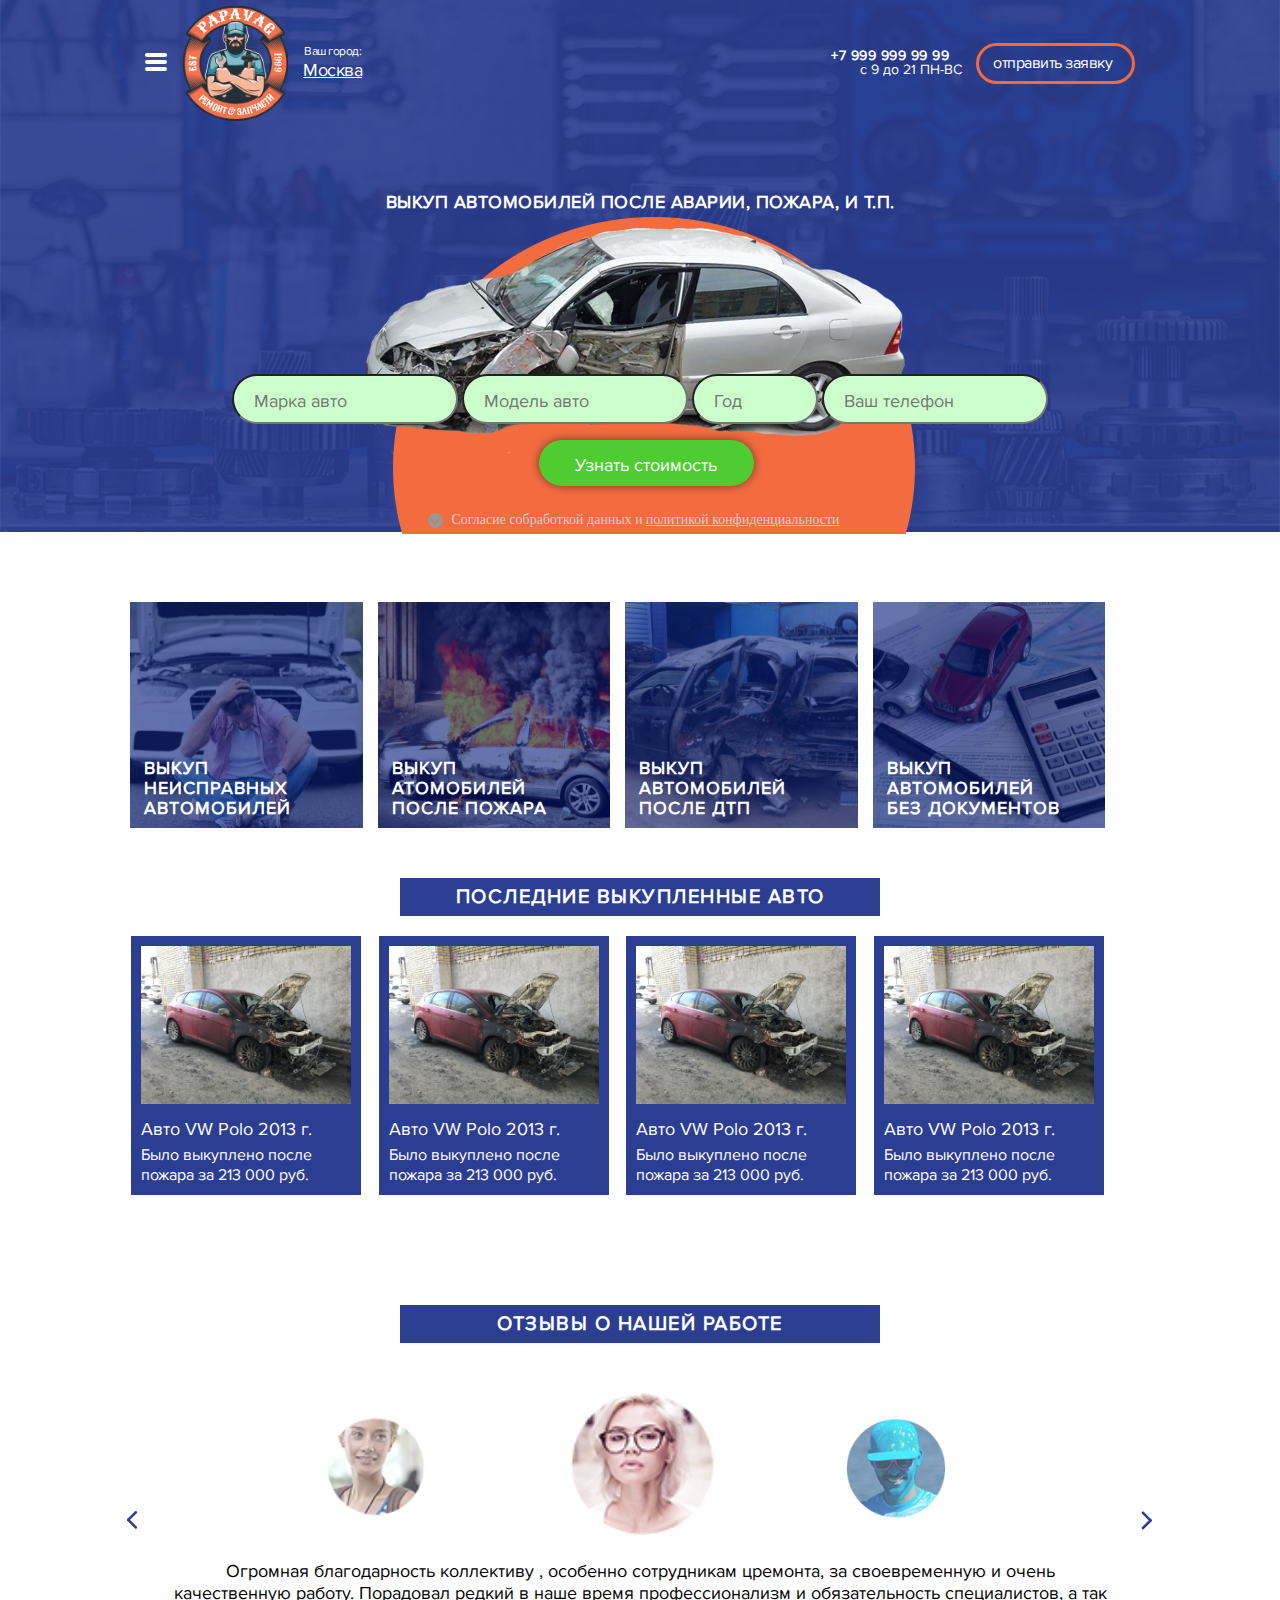
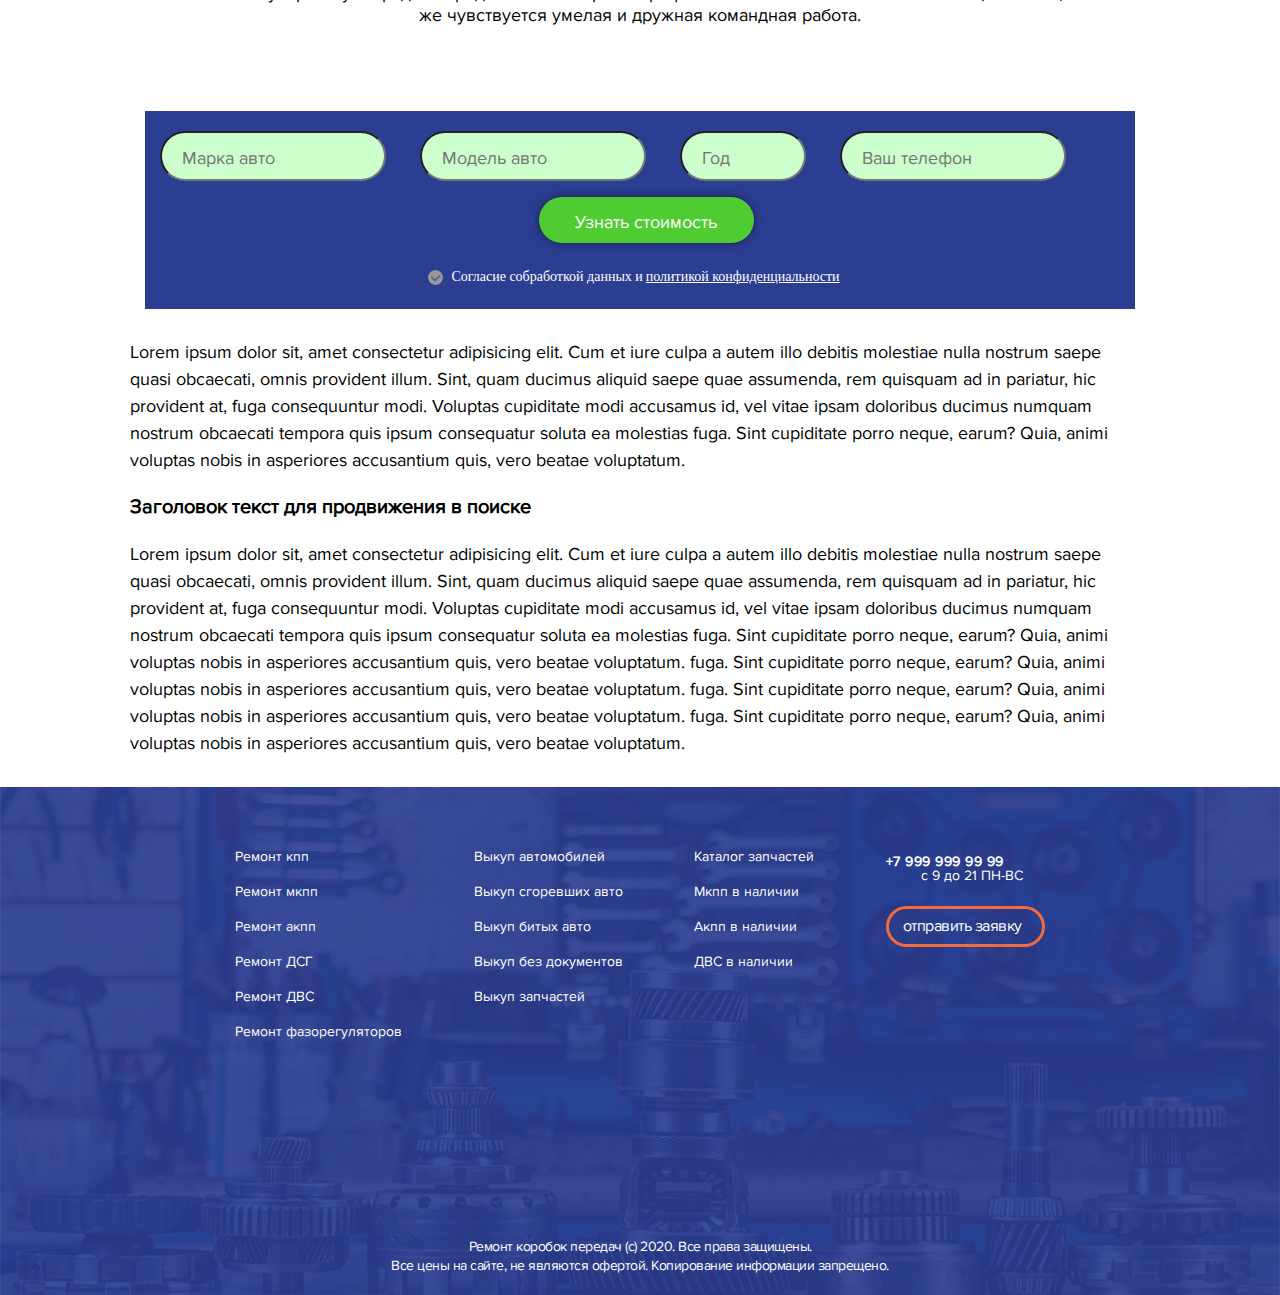
<file: car.html>
<!DOCTYPE html>
<html lang="en">
<head>
	<meta charset="UTF-8">
	<meta name="viewport" content="width=	, initial-scale=1.0">
	<link rel="stylesheet" href="css/style.css">
	 <link
      rel="stylesheet"
      href="https://unpkg.com/swiper/swiper-bundle.min.css"
    />
	<title>Document</title>
</head>
<body>

<div class="menu" id="menu">
	<div class="menu-top">
		<div class="menu-top__logo">
		<img src="img/header/menu_logo.png" alt="">
	</div>
	<div class="menu-top__close">
		<img src="img/header/closed.png" alt="">
	</div>
	</div>
	<div class="menu-body">
		<ul class="menu-body__list">
			<li><a href="">Главная</a></li>
			<li><a href="about.html">О нас</a></li>
			<li><a href="">Ремонт МКПП</a></li>
			<li><a href="">Ремонт ДСГ</a></li>
			<li><a href="AKP.html">Ремонт АКПП</a></li>
			<li><a href="">Ремонт фазорегуляторов</a></li>
			<li><a href="car.html">Выкуп авто</a></li>
			<li><a href="">Выкуп запчастей</a></li>
			<li><a href="">Ремонт для регионов (отправка CDEK)</a></li>
			<li><a href="katalog.html">Каталог запчастей</a></li>
			<li><a href="">- подраздел один</a></li>
			<li><a href="">- подраздел два</a></li>
			<li><a href="">- подраздел три</a></li>
			<li><a href="contact.html">Контакты</a></li>
		</ul>
	</div>
</div>	<div class="wrapper">
		<div class="hiro hiro_car">
<header>
	<div class="container">
		<div class="header-body">
			<div class="header-body__column">
				<div class="menu__btn" >
					
				</div>
				<div class="header__logo">
					<img src="img/header/logo.png" alt="">
					<p>Ваш город:<br> <span>Москва</span></p>
				</div>
			</div>
			<div class="header-body__column">
				<div class="header-body__column-contact">
					<p>+7 999 999 99 99</p>
					<p>с 9 до 21 ПН-ВС</p>
				</div>
				<div class="header-body__column-btn">
					<a href="">отправить заявку</a>
				</div>
				<div class="header-body__column-mob_png">
					<img src="img/header/header-mob.png" alt="">
				</div>
			</div>
		</div>
	</div>
</header>		<div class="slider">
			
			<div class="container">
				<div class="slider-contain contain_car">
				<div class="slider-track">
					<div class="slider__item-2 slider-item">
						
						<div class="slider__item-2_column">
							<div class="slider__item_title">
								Выкуп автомобилей после аварии, пожара, и т.п.
							</div>
								<img src="img/slider/slide2.png " class="mob_disp_i" alt="">
							</div>
						<div class="slider__item-2_column " >
							<div class="slider__item-2_img mob_none_i">
								<img src="img/slider/slide2.png" alt="">
							</div>
							
						</div>


					</div>
					
					
				</div>

			</div>

			
<form action="#" class="form_car">
	<input type="text" class="input__phone" placeholder="Марка авто">
	<input type="text"  class="input__phone" placeholder="Модель авто">
	<input type="text"  class="input__phone" id="year" placeholder="Год">
	<input type="text"  class="input__phone" placeholder="Ваш телефон">
	<p class="form_coast"><input type="submit" value="Узнать стоимость" class="input_coast"></p>
	<p class="form_accept"><input type="checkbox" name="agree" id="agree_car"><label for="agree_car" id="agreeL">Согласие с <span class="mob_none">обработкой данных и </span> <span class="underline"> политикой конфиденциальности</span></label></p>
</form>

<div class="form_car_mob">
	<p class="form_iphone_mob"><input type="text"  class="input__phone mob" placeholder="Ваш телефон"></p>
	<p class="form_coast mob"><input type="submit" value="Перезвоните мне" class="input_coast mob"></p>
	<p class="form_accept"><input type="checkbox" name="agree" id="agree_car"><label for="agree_car" id="agreeL">Согласие с <span class="mob_none">обработкой данных и </span> <span class="underline"> политикой конфиденциальности</span></label></p>
</div>		</div>
		</div>
		

			
	</div>
			

	<div class="mob__mes">
				<a href="" class="mob__wp">
					<img src="img/block_2/wp.png" alt="">
				</a>
				<a href="" class="mob__viber"><img src="img/block_2/viber.png" alt=""></a>
			</div>


	<div class="block_2">
		<div class="container">
			<div class="block_2-body">
				<div class="block_2-body__column AKP" >
					
					<img src="img/car_1_block/01.png" alt="">
					<div class="block-2-body__hover">
						Выкуп неисправных автомобилей
					</div>
					<span class="block_2__bg"></span>
				</div>
				<div class="block_2-body__column">
					<img src="img/car_1_block/02.png" alt="">
					<div class="block-2-body__hover">
						Выкуп атомобилей после пожара
					</div>
					<span class="block_2__bg"></span>
				</div>
				<div class="block_2-body__column">
					<img src="img/car_1_block/03.png" alt="">
					<div class="block-2-body__hover">
						Выкуп автомобилей после дтп
					</div>
					<span class="block_2__bg"></span>
				</div>
				<div class="block_2-body__column">
					<img src="img/car_1_block/04.png" alt="">
					<div class="block-2-body__hover">
						Выкуп автомобилей <br>без документов
					</div>
					<span class="block_2__bg"></span>
				</div>
				
				
				
				
			</div>
		</div>

		<div class="container mob_slider_1">

			
			


			<div class="swiper-container mySwiper">
      <div class="swiper-wrapper">
        <div class="swiper-slide">
        	<div class="block_2-body__column AKP">
        		
        			<img src="img/car_1_block/01.png" alt="">
					<div class="block-2-body__hover">
						Выкуп неисправных автомобилей
					</div>
					<span class="block_2__bg"></span>
        		
					
				</div>
        </div>
        <div class="swiper-slide">
        	<div class="block_2-body__column">
					<img src="img/car_1_block/02.png" alt="">
					<div class="block-2-body__hover">
						Выкуп атомобилей после пожара
					</div>
					<span class="block_2__bg"></span>
				</div>
			</div>
        <div class="swiper-slide">
        	<div class="block_2-body__column">
					<img src="img/car_1_block/03.png" alt="">
					<div class="block-2-body__hover">
						Выкуп автомобилей после дтп
					</div>
					<span class="block_2__bg"></span>
				</div>
        </div>
        <div class="swiper-slide">
        	<div class="block_2-body__column">
					<img src="img/car_1_block/04.png" alt="">
					<div class="block-2-body__hover">
						Выкуп автомобилей <br>без документов
					</div>
					<span class="block_2__bg"></span>
				</div>
        </div>
        
        
        
        
        
      </div>
    </div>


		</div>
		 


	</div>


	<div class="block_3">
		<div class="block__title">
				Последние выкупленные авто
			</div>
		<div class="container akp_container">
			
			<div class="block_2-body">
				<div class="block_2-body__column akp_block_2">
					
					<div class="block_2-body__column-info">
						<img src="img/car_2_block/01.png" alt="">
						<div class="akp_title">
							Авто VW Polo 2013 г.
						</div>
						<div class="akp_problem car_p">
							Было выкуплено после пожара за 213 000 руб.
						</div>
					</div>
				</div>
				<div class="block_2-body__column akp_block_2">
					<div class="block_2-body__column-info">
						<img src="img/car_2_block/01.png" alt="">
						<div class="akp_title">
							Авто VW Polo 2013 г.
						</div>
						<div class="akp_problem car_p">
							Было выкуплено после пожара за 213 000 руб.
						</div>
					</div>
				</div>
				<div class="block_2-body__column akp_block_2">
					<div class="block_2-body__column-info">
						<img src="img/car_2_block/01.png" alt="">
						<div class="akp_title">
							Авто VW Polo 2013 г.
						</div>
						<div class="akp_problem car_p">
							Было выкуплено после пожара за 213 000 руб.
						</div>
					</div>
				</div>
				<div class="block_2-body__column akp_block_2">
					<div class="block_2-body__column-info">
						<img src="img/car_2_block/01.png" alt="">
						<div class="akp_title">
							Авто VW Polo 2013 г.
						</div>
						<div class="akp_problem car_p">
							Было выкуплено после пожара за 213 000 руб.
						</div>
					</div>
				</div>
				
				
				
				
			</div>
		</div>


	</div>
	<div class="akp-block_2-container">
				<div class="akp-block_2-track">
					<div class=" akp-block_2__item">
						<div class="block_2-body__column-info">
						<img src="img/car_2_block/01.png" alt="">
						<div class="akp_title">
							Авто VW Polo 2013 г.
						</div>
						<div class="akp_problem car_p">
							Было выкуплено после пожара за 213 000 руб.
						</div>
					</div>
					</div>	
					
					<div class="akp-block_2__item">
						<div class="block_2-body__column-info">
						<img src="img/car_2_block/01.png" alt="">
						<div class="akp_title">
							Авто VW Polo 2013 г.
						</div>
						<div class="akp_problem car_p">
							Было выкуплено после пожара за 213 000 руб.
						</div>
					</div>
					</div>
					<div class=" akp-block_2__item">
						<div class="block_2-body__column-info">
						<img src="img/car_2_block/01.png" alt="">
						<div class="akp_title">
							Авто VW Polo 2013 г.
						</div>
						<div class="akp_problem car_p">
							Было выкуплено после пожара за 213 000 руб.
						</div>
					</div>
					</div>
					<div class=" akp-block_2__item">
						<div class="block_2-body__column-info">
						<img src="img/car_2_block/01.png" alt="">
						<div class="akp_title">
							Авто VW Polo 2013 г.
						</div>
						<div class="akp_problem car_p">
							Было выкуплено после пожара за 213 000 руб.
						</div>
					</div>
					</div>
					
				</div>
				<div class="pag akp_btn">
			<div class="akp_btn_1 active"></div>
			<div class="akp_btn_2"></div>
			<div class="akp_btn_3"></div>
			</div>



	</div>

	<div class="block_5">
		<div class="block__title">Отзывы о нашей работе</div>
		<div class="contain">
<div class="slider-container">
	<div class="slider-track-icon">
		<div class="slider__item-icon active slider__item-user_1">
			<img src="img/slider_obsh/user_3.png" alt="">
			<p>Огромная благодарность коллективу , особенно сотрудникам цремонта, за своевременную и очень качественную работу. Порадовал редкий в наше время профессионализм и обязательность специалистов, а так же чувствуется умелая и дружная командная работа.</p>
			
		</div>
		<div class="slider__item-icon active slider__item-user_2">
			<img src="img/slider_obsh/user_1.png" alt="">
			<p>Lorem ipsum dolor sit amet consectetur adipisicing elit. Obcaecati, deleniti..</p>
		</div>
		<div class="slider__item-icon active slider__item-user_3">
			<img src="img/slider_obsh/user_2.png" alt=""><p>Lorem ipsum dolor sit amet consectetur adipisicing elit. Officiis possimus minima, maxime quos ipsam, similique magni dolore quo voluptatum voluptatibus iste. Officiis veniam ipsam eaque adipisci .</p>
		</div>
	</div>
	
	<div class="btn-prev"><img src="img/slider_obsh/left.png" alt=""></div>
	<div class="btn-next"><img src="img/slider_obsh/right.png" alt=""></div>
</div>		</div>
	</div>

	<div class="block_6">
		<div class="container">

<form action="#" class="form">
	<input type="text" class="input__phone" placeholder="Марка авто">
	<input type="text"  class="input__phone" placeholder="Модель авто">
	<input type="text"  class="input__phone" id="year" placeholder="Год">
	<input type="text"  class="input__phone" placeholder="Ваш телефон">
	<p class="form_coast"><input type="submit" value="Узнать стоимость" class="input_coast"></p>
	<p class="form_accept"><input type="checkbox" name="agree" id="agree"><label for="agree" id="agreeL">Согласие с <span class="mob_none">обработкой данных и </span> <span class="underline"> политикой конфиденциальности</span></label></p>
</form>

<div class="form_mob">
	<p class="form_iphone_mob"><input type="text"  class="input__phone mob" placeholder="Ваш телефон"></p>
	<p class="form_coast mob"><input type="submit" value="Перезвоните мне" class="input_coast mob"></p>
	<p class="form_accept mob"><input type="checkbox" name="agree" id="agree_mob"><label for="agree_mob" class="form_label" id="agree_mob_label">Согласие с <span class="mob_none">обработкой данных и </span> <span class="underline"> политикой конфиденциальности</span></label></p>
</div>		</div>
	</div>
	
	<div class="block_7">
		<div class="container">
			<div class="block-3__p mob_none_i">
			Lorem ipsum dolor sit, amet consectetur adipisicing elit. Cum et iure culpa a autem illo debitis molestiae nulla nostrum saepe quasi obcaecati, omnis provident illum. Sint, quam ducimus aliquid saepe quae assumenda, rem quisquam ad in pariatur, hic provident at, fuga consequuntur modi. Voluptas cupiditate modi accusamus id, vel vitae ipsam doloribus ducimus numquam nostrum obcaecati tempora quis ipsum consequatur soluta ea molestias fuga. Sint cupiditate porro neque, earum? Quia, animi voluptas nobis in asperiores accusantium quis, vero beatae voluptatum.
		</div>
		<div class="block-3__text-title">
			Заголовок текст для продвижения в поиске
		</div>
		<div class="block-3__p ">
			Lorem ipsum dolor sit, amet consectetur adipisicing elit. Cum et iure culpa a autem illo debitis molestiae nulla nostrum saepe quasi obcaecati, omnis provident illum. Sint, quam ducimus aliquid saepe quae assumenda, rem quisquam ad in pariatur, hic provident at, fuga consequuntur modi. Voluptas cupiditate modi accusamus id, vel vitae ipsam doloribus ducimus numquam nostrum obcaecati tempora quis ipsum consequatur soluta ea molestias <span class="spoiler_text"> fuga. Sint cupiditate porro neque, earum? Quia, animi voluptas nobis in asperiores accusantium quis, vero beatae voluptatum. fuga. Sint cupiditate porro neque, earum? Quia, animi voluptas nobis in asperiores accusantium quis, vero beatae voluptatum. fuga. Sint cupiditate porro neque, earum? Quia, animi voluptas nobis in asperiores accusantium quis, vero beatae voluptatum. fuga. Sint cupiditate porro neque, earum? Quia, animi voluptas nobis in asperiores accusantium quis, vero beatae voluptatum.</span> 
		</div>
		<div class="open_spoiler">
			раскрыть текст
		</div>
		</div>
	</div>

		
	</div>

	
	
	


<footer>
	<div class="footer-container">
		<div class="footer-body">
			<div class="footer__column">
				<ul class="footer-list">
					<li><a href="">Ремонт кпп</a></li>
					<li><a href="">Ремонт мкпп</a></li>
					<li><a href="">Ремонт акпп</a></li>
					<li><a href="">Ремонт ДСГ</a></li>
					<li><a href="">Ремонт ДВС</a></li>
					<li><a href="">Ремонт фазорегуляторов</a></li>
				</ul>
			</div>
			<div class="footer__column">
				<ul class="footer-list">
					<li><a href="">Выкуп автомобилей</a></li>
					<li><a href="">Выкуп сгоревших авто</a></li>
					<li><a href="">Выкуп битых авто</a></li>
					<li><a href="">Выкуп без документов</a></li>
					<li><a href="">Выкуп запчастей</a></li>
				</ul>
			</div>
			<div class="footer__column">
				<ul class="footer-list">
					<li><a href="">Каталог запчастей</a></li>
					<li><a href="">Мкпп в наличии</a></li>
					<li><a href="">Акпп в наличии</a></li>
					<li><a href="">ДВС в наличии</a></li>
				</ul>
			</div>
			<div class="footer__column">
				<div class="header-body__column-contact footer_contacts">
					<p>+7 999 999 99 99</p>
					<p>с 9 до 21 ПН-ВС</p>
				</div>
				<div class="header-body__column-btn footer_btn">
					<a href="">отправить заявку</a>
				</div>
			</div>
		</div>
		<div class="mob__mes footer_mob">
				<a href="" class="mob__wp fot_wp">
					<img src="img/footer/wp.png" alt="">
				</a>
				<a href="" class="mob__viber fot_viber"><img src="img/footer/viber.png" alt=""></a>
			</div>
		<div class="footer_ps">Ремонт коробок передач (с) 2020. Все права защищены.<br>Все цены на сайте, не являются офертой. Копирование информации запрещено.</div>
	</div>
</footer>
 <script src="https://unpkg.com/swiper/swiper-bundle.min.js"></script>

    <!-- Initialize Swiper -->
    <script>
      var swiper = new Swiper(".mySwiper", {
      	slidesPerView: 2,
      });
    </script>
  

<script src="https://ajax.googleapis.com/ajax/libs/jquery/3.1.1/jquery.min.js"></script>
<script src="js/slider.js"></script>
<script src="js/script.js"></script>

</body>
</html>
</file>
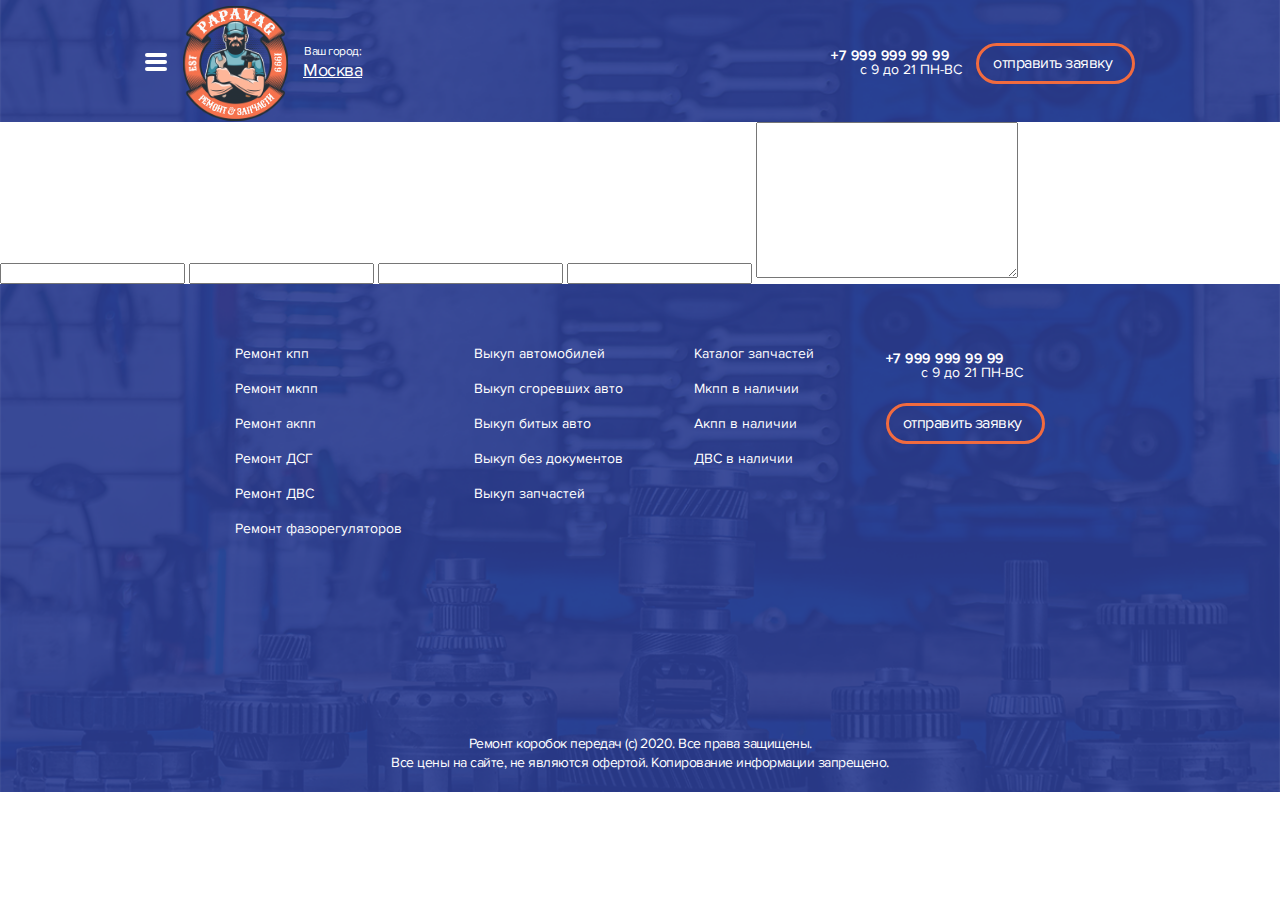
<file: contact.html>
<!DOCTYPE html>
<html lang="en">
<head>
	<meta charset="UTF-8">
	<meta name="viewport" content="width=	, initial-scale=1.0">
	<link rel="stylesheet" href="css/style.css">
	 <link
      rel="stylesheet"
      href="https://unpkg.com/swiper/swiper-bundle.min.css"
    />
	<title>Document</title>
</head>
<body>

<div class="menu" id="menu">
	<div class="menu-top">
		<div class="menu-top__logo">
		<img src="img/header/menu_logo.png" alt="">
	</div>
	<div class="menu-top__close">
		<img src="img/header/closed.png" alt="">
	</div>
	</div>
	<div class="menu-body">
		<ul class="menu-body__list">
			<li><a href="">Главная</a></li>
			<li><a href="about.html">О нас</a></li>
			<li><a href="">Ремонт МКПП</a></li>
			<li><a href="">Ремонт ДСГ</a></li>
			<li><a href="AKP.html">Ремонт АКПП</a></li>
			<li><a href="">Ремонт фазорегуляторов</a></li>
			<li><a href="car.html">Выкуп авто</a></li>
			<li><a href="">Выкуп запчастей</a></li>
			<li><a href="">Ремонт для регионов (отправка CDEK)</a></li>
			<li><a href="katalog.html">Каталог запчастей</a></li>
			<li><a href="">- подраздел один</a></li>
			<li><a href="">- подраздел два</a></li>
			<li><a href="">- подраздел три</a></li>
			<li><a href="contact.html">Контакты</a></li>
		</ul>
	</div>
</div>	<div class="wrapper">
		<div class="hiro hiro_no_bg">
<header>
	<div class="container">
		<div class="header-body">
			<div class="header-body__column">
				<div class="menu__btn" >
					
				</div>
				<div class="header__logo">
					<img src="img/header/logo.png" alt="">
					<p>Ваш город:<br> <span>Москва</span></p>
				</div>
			</div>
			<div class="header-body__column">
				<div class="header-body__column-contact">
					<p>+7 999 999 99 99</p>
					<p>с 9 до 21 ПН-ВС</p>
				</div>
				<div class="header-body__column-btn">
					<a href="">отправить заявку</a>
				</div>
				<div class="header-body__column-mob_png">
					<img src="img/header/header-mob.png" alt="">
				</div>
			</div>
		</div>
	</div>
</header>		</div>

			<div class="contact-body">
				<div class="cotact__column">
					<form action="">
						<input list="<идентификатор>">
<datalist id="<идентификатор>">
 <option value="Москва">
 
</datalist>
<input type="text">
<input type="text">
<input type="text">
<textarea name="" id="" cols="30" rows="10"></textarea>

					</form>
				</div>
				<div class="cotact__column">
					
				</div>
			</div>
	
	
	


	


<footer>
	<div class="footer-container">
		<div class="footer-body">
			<div class="footer__column">
				<ul class="footer-list">
					<li><a href="">Ремонт кпп</a></li>
					<li><a href="">Ремонт мкпп</a></li>
					<li><a href="">Ремонт акпп</a></li>
					<li><a href="">Ремонт ДСГ</a></li>
					<li><a href="">Ремонт ДВС</a></li>
					<li><a href="">Ремонт фазорегуляторов</a></li>
				</ul>
			</div>
			<div class="footer__column">
				<ul class="footer-list">
					<li><a href="">Выкуп автомобилей</a></li>
					<li><a href="">Выкуп сгоревших авто</a></li>
					<li><a href="">Выкуп битых авто</a></li>
					<li><a href="">Выкуп без документов</a></li>
					<li><a href="">Выкуп запчастей</a></li>
				</ul>
			</div>
			<div class="footer__column">
				<ul class="footer-list">
					<li><a href="">Каталог запчастей</a></li>
					<li><a href="">Мкпп в наличии</a></li>
					<li><a href="">Акпп в наличии</a></li>
					<li><a href="">ДВС в наличии</a></li>
				</ul>
			</div>
			<div class="footer__column">
				<div class="header-body__column-contact footer_contacts">
					<p>+7 999 999 99 99</p>
					<p>с 9 до 21 ПН-ВС</p>
				</div>
				<div class="header-body__column-btn footer_btn">
					<a href="">отправить заявку</a>
				</div>
			</div>
		</div>
		<div class="mob__mes footer_mob">
				<a href="" class="mob__wp fot_wp">
					<img src="img/footer/wp.png" alt="">
				</a>
				<a href="" class="mob__viber fot_viber"><img src="img/footer/viber.png" alt=""></a>
			</div>
		<div class="footer_ps">Ремонт коробок передач (с) 2020. Все права защищены.<br>Все цены на сайте, не являются офертой. Копирование информации запрещено.</div>
	</div>
</footer>
 <script src="https://unpkg.com/swiper/swiper-bundle.min.js"></script>

    <!-- Initialize Swiper -->
    <script>
      var swiper = new Swiper(".mySwiper", {
      	slidesPerView: 2,
      });
    </script>
  

<script src="https://ajax.googleapis.com/ajax/libs/jquery/3.1.1/jquery.min.js"></script>
<script src="js/slider.js"></script>
<script src="js/script.js"></script>

</body>
</html>
</file>
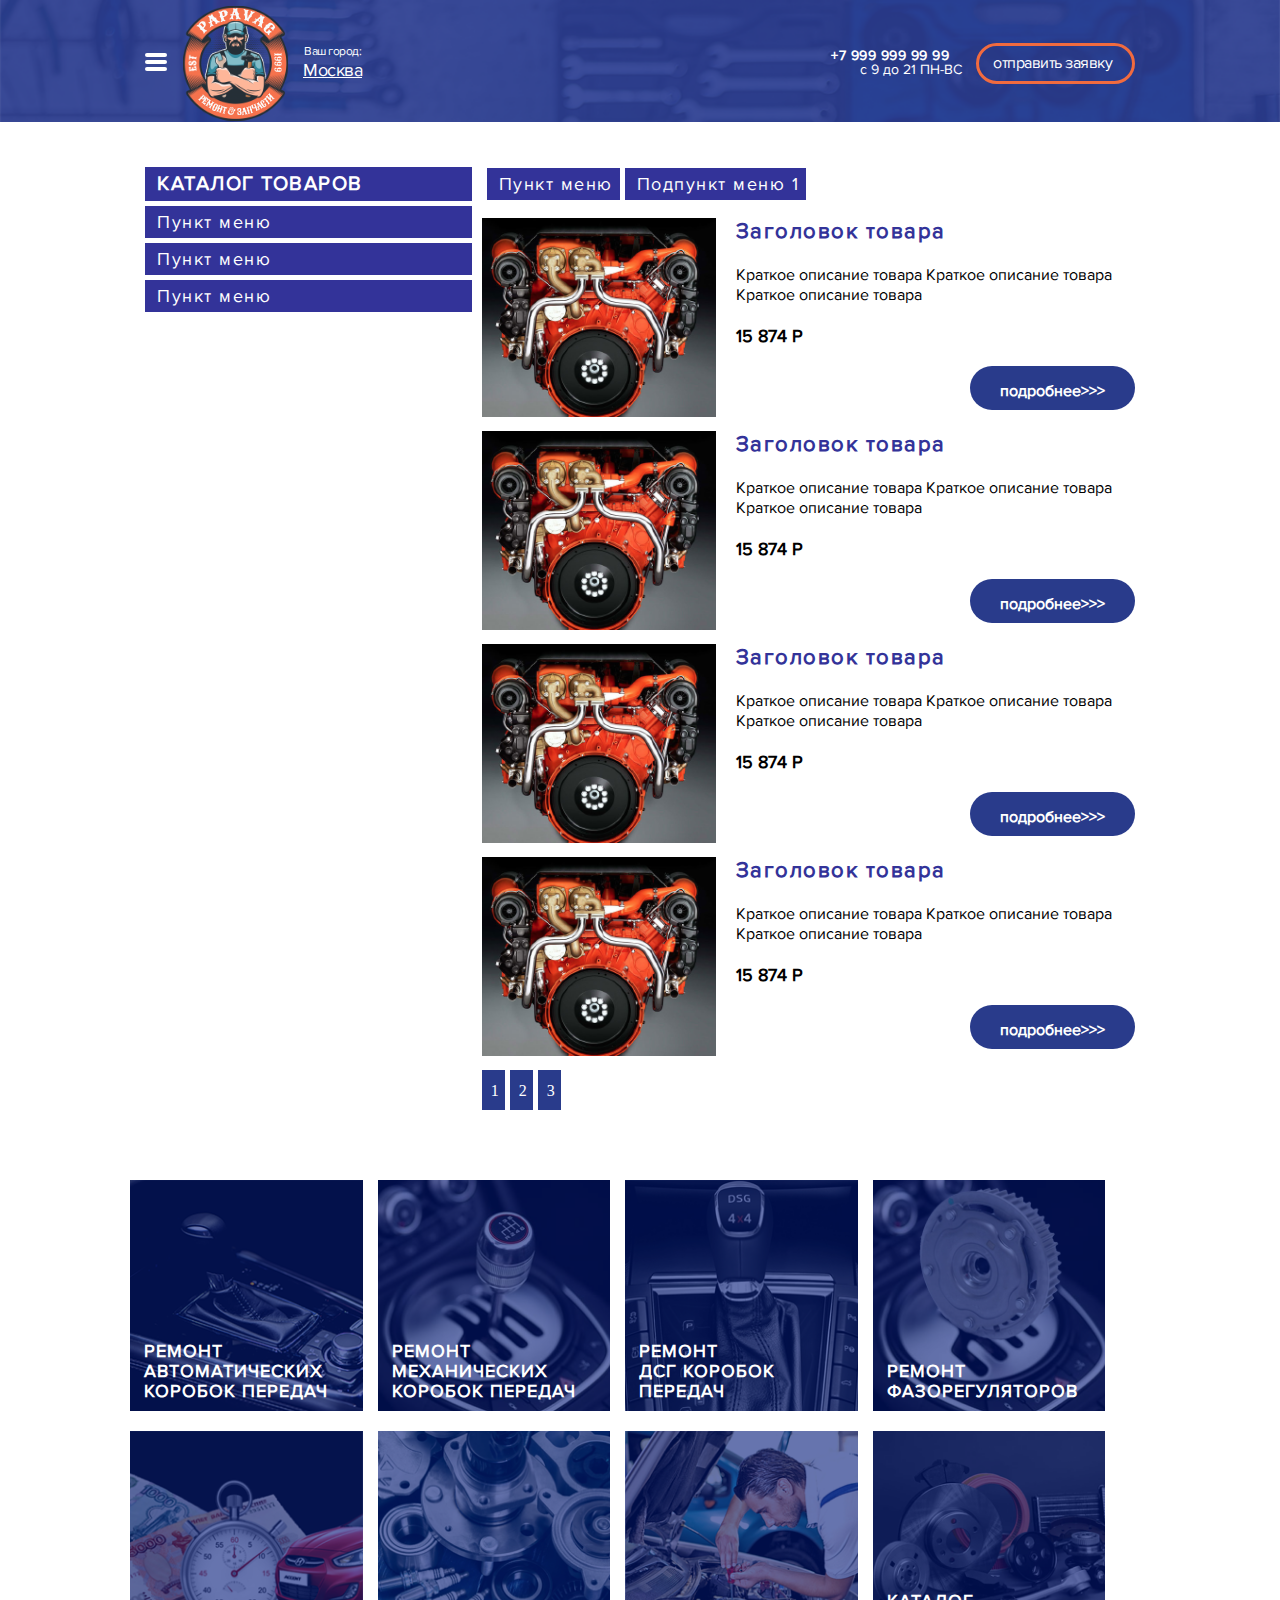
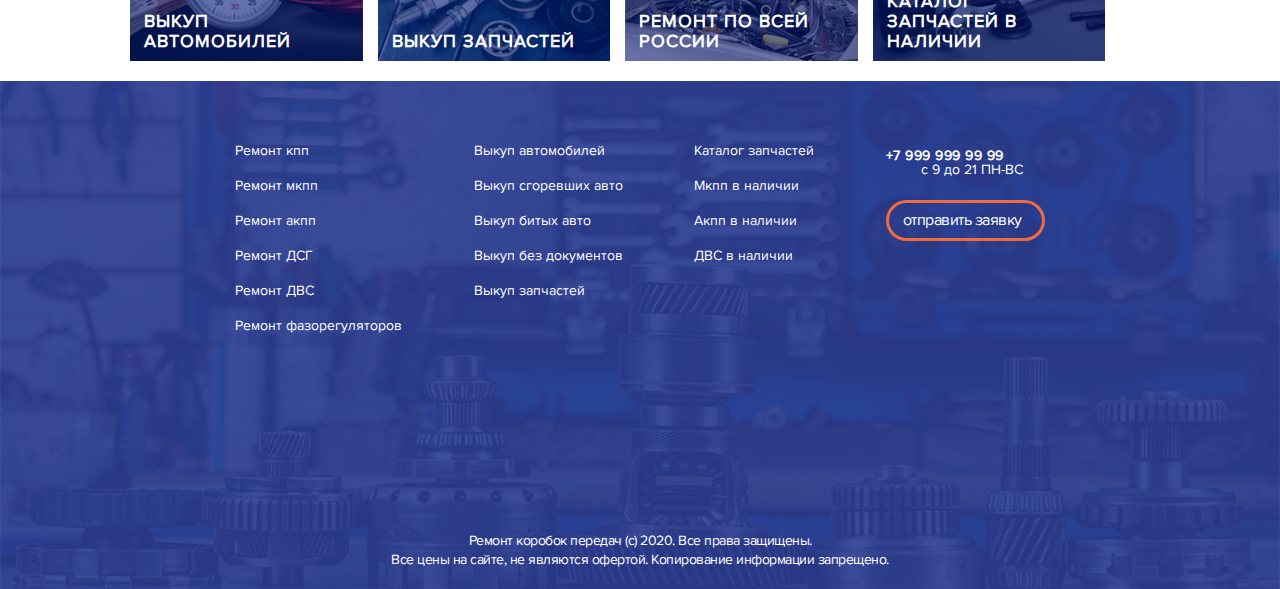
<file: katalog.html>
<!DOCTYPE html>
<html lang="en">
<head>
	<meta charset="UTF-8">
	<meta name="viewport" content="width=	, initial-scale=1.0">
	<link rel="stylesheet" href="css/style.css">
	 <link
      rel="stylesheet"
      href="https://unpkg.com/swiper/swiper-bundle.min.css"
    />
	<title>Document</title>
</head>
<body>

<div class="menu" id="menu">
	<div class="menu-top">
		<div class="menu-top__logo">
		<img src="img/header/menu_logo.png" alt="">
	</div>
	<div class="menu-top__close">
		<img src="img/header/closed.png" alt="">
	</div>
	</div>
	<div class="menu-body">
		<ul class="menu-body__list">
			<li><a href="">Главная</a></li>
			<li><a href="about.html">О нас</a></li>
			<li><a href="">Ремонт МКПП</a></li>
			<li><a href="">Ремонт ДСГ</a></li>
			<li><a href="AKP.html">Ремонт АКПП</a></li>
			<li><a href="">Ремонт фазорегуляторов</a></li>
			<li><a href="car.html">Выкуп авто</a></li>
			<li><a href="">Выкуп запчастей</a></li>
			<li><a href="">Ремонт для регионов (отправка CDEK)</a></li>
			<li><a href="katalog.html">Каталог запчастей</a></li>
			<li><a href="">- подраздел один</a></li>
			<li><a href="">- подраздел два</a></li>
			<li><a href="">- подраздел три</a></li>
			<li><a href="contact.html">Контакты</a></li>
		</ul>
	</div>
</div>	<div class="wrapper">
		<div class="hiro hiro_no_bg">
<header>
	<div class="container">
		<div class="header-body">
			<div class="header-body__column">
				<div class="menu__btn" >
					
				</div>
				<div class="header__logo">
					<img src="img/header/logo.png" alt="">
					<p>Ваш город:<br> <span>Москва</span></p>
				</div>
			</div>
			<div class="header-body__column">
				<div class="header-body__column-contact">
					<p>+7 999 999 99 99</p>
					<p>с 9 до 21 ПН-ВС</p>
				</div>
				<div class="header-body__column-btn">
					<a href="">отправить заявку</a>
				</div>
				<div class="header-body__column-mob_png">
					<img src="img/header/header-mob.png" alt="">
				</div>
			</div>
		</div>
	</div>
</header>		</div>

			
	<div class="katalog">
		<div class="container">
			<div class="katalog-body">
				<div class="katalog__column">
<div class="sitebar">
	<ul class="sitebar-list">
		<li class="sitebar__title">Каталог товаров</li>
		<li class="sitebar__item item-1">Пункт меню</li>
		
		<ul class="sitebar-list_2 for_item-1">
			<li class="sitebar__item_2">Подпункт меню</li>
			<li class="sitebar__item_2 item-1_2">Подпункт меню</li>
			<ul class="sitebar-list_3 for_item-1_2">
				<li class="sitebar__item_2 item-1_3">Подпункт меню 1</li>
			</ul>
		</ul>

		



	
		<li class="sitebar__item">Пункт меню</li>
		<li class="sitebar__item">Пункт меню</li>
	</ul>
</div>				</div>
				<div class="katalog__column">
					<div class="sitebar_item-1_3">
<div class="katalog__item-body">
	<div class="top_item">
		<p>Пункт меню</p>
		<p>Подпункт меню 1</p>
	</div>
	<div class="katalog__item-body-product">
		<div class="product__column">
			<img src="img/product/01.png" alt="">
		</div>
		<div class="product__column">
			<div class="product__title">
				Заголовок товара
			</div>
			<div class="product__p">
				Краткое описание товара Краткое описание товара Краткое описание товара
			</div>
			<div class="product__price">
				15 874 Р
			</div>
			<div class="product__about">
				<a href="product.html">подробнее>>></a>
			</div>
		</div>
		<div class="product__mob">
				<div class="product__mob_price">
					15 874 Р
				</div>
				<div class="product__mob_about">
					<a href="product.html">подробнее>>></a>
				</div>
			</div>
	</div>
	<div class="katalog__item-body-product">
		<div class="product__column">
			<img src="img/product/01.png" alt="">
		</div>
		<div class="product__column">
			<div class="product__title">
				Заголовок товара
			</div>
			<div class="product__p">
				Краткое описание товара Краткое описание товара Краткое описание товара
			</div>
			<div class="product__price">
				15 874 Р
			</div>
			<div class="product__about">
				<a href="product.html">подробнее>>></a>
			</div>
		</div>
		<div class="product__mob">
				<div class="product__mob_price">
					15 874 Р
				</div>
				<div class="product__mob_about">
					<a href="product.html">подробнее>>></a>
				</div>
			</div>
	</div>
	<div class="katalog__item-body-product">
		<div class="product__column">
			<img src="img/product/01.png" alt="">
		</div>
		<div class="product__column">
			<div class="product__title">
				Заголовок товара
			</div>
			<div class="product__p">
				Краткое описание товара Краткое описание товара Краткое описание товара
			</div>
			<div class="product__price">
				15 874 Р
			</div>
			<div class="product__about">
				<a href="product.html">подробнее>>></a>
			</div>
		</div>
		<div class="product__mob">
				<div class="product__mob_price">
					15 874 Р
				</div>
				<div class="product__mob_about">
					<a href="product.html">подробнее>>></a>
				</div>
			</div>
	</div>
	<div class="katalog__item-body-product">
		<div class="product__column">
			<img src="img/product/01.png" alt="">
		</div>
		<div class="product__column">
			<div class="product__title">
				Заголовок товара
			</div>
			<div class="product__p">
				Краткое описание товара Краткое описание товара Краткое описание товара
			</div>
			<div class="product__price">
				15 874 Р
			</div>
			<div class="product__about">
				<a href="product.html">подробнее>>></a>
			</div>
		</div>
		<div class="product__mob">
				<div class="product__mob_price">
					15 874 Р
				</div>
				<div class="product__mob_about">
					<a href="product.html">подробнее>>></a>
				</div>
			</div>
	</div>
	<div class="pagination">
		<div class="pag1">1</div>
		<div class="pag2">2</div>
		<div class="pag3">3</div>

	</div>
</div>					</div>
					
				</div>
			</div>
		</div>
	</div>
			

	


	<div class="block_2">
		<div class="container">
			<div class="block_2-body">
				<div class="block_2-body__column AKP" >
					
					<img src="img/block_2/01.png" alt="">
					<div class="block-2-body__hover">
						Ремонт автоматических коробок передач
					</div>
					<span class="block_2__bg"></span>
				</div>
				<div class="block_2-body__column">
					<img src="img/block_2/02.png" alt="">
					<div class="block-2-body__hover">
						Ремонт механических коробок передач
					</div>
					<span class="block_2__bg"></span>
				</div>
				<div class="block_2-body__column">
					<img src="img/block_2/03.png" alt="">
					<div class="block-2-body__hover">
						Ремонт <br>Дсг коробок передач
					</div>
					<span class="block_2__bg"></span>
				</div>
				<div class="block_2-body__column">
					<img src="img/block_2/04.png" alt="">
					<div class="block-2-body__hover">
						Ремонт фазорегуляторов
					</div>
					<span class="block_2__bg"></span>
				</div>
				<div class="block_2-body__column">
					<img src="img/block_2/05.png" alt="">
					<div class="block-2-body__hover">
						Выкуп автомобилей
					</div>
					<span class="block_2__bg"></span>
				</div>
				<div class="block_2-body__column">
					<img src="img/block_2/06.png" alt="">
					<div class="block-2-body__hover">
						Выкуп запчастей
					</div>
					<span class="block_2__bg"></span>
				</div>
				<div class="block_2-body__column">
					<img src="img/block_2/07.png" alt="">
					<div class="block-2-body__hover">
						Ремонт по всей россии
					</div>
					<span class="block_2__bg"></span>
				</div>
				<div class="block_2-body__column">
					<img src="img/block_2/08.png" alt="">
					<div class="block-2-body__hover">
						Каталог <br>запчастей в наличии
					</div>
					<span class="block_2__bg"></span>
				</div>
			</div>
		</div>

		
	</div>


<footer>
	<div class="footer-container">
		<div class="footer-body">
			<div class="footer__column">
				<ul class="footer-list">
					<li><a href="">Ремонт кпп</a></li>
					<li><a href="">Ремонт мкпп</a></li>
					<li><a href="">Ремонт акпп</a></li>
					<li><a href="">Ремонт ДСГ</a></li>
					<li><a href="">Ремонт ДВС</a></li>
					<li><a href="">Ремонт фазорегуляторов</a></li>
				</ul>
			</div>
			<div class="footer__column">
				<ul class="footer-list">
					<li><a href="">Выкуп автомобилей</a></li>
					<li><a href="">Выкуп сгоревших авто</a></li>
					<li><a href="">Выкуп битых авто</a></li>
					<li><a href="">Выкуп без документов</a></li>
					<li><a href="">Выкуп запчастей</a></li>
				</ul>
			</div>
			<div class="footer__column">
				<ul class="footer-list">
					<li><a href="">Каталог запчастей</a></li>
					<li><a href="">Мкпп в наличии</a></li>
					<li><a href="">Акпп в наличии</a></li>
					<li><a href="">ДВС в наличии</a></li>
				</ul>
			</div>
			<div class="footer__column">
				<div class="header-body__column-contact footer_contacts">
					<p>+7 999 999 99 99</p>
					<p>с 9 до 21 ПН-ВС</p>
				</div>
				<div class="header-body__column-btn footer_btn">
					<a href="">отправить заявку</a>
				</div>
			</div>
		</div>
		<div class="mob__mes footer_mob">
				<a href="" class="mob__wp fot_wp">
					<img src="img/footer/wp.png" alt="">
				</a>
				<a href="" class="mob__viber fot_viber"><img src="img/footer/viber.png" alt=""></a>
			</div>
		<div class="footer_ps">Ремонт коробок передач (с) 2020. Все права защищены.<br>Все цены на сайте, не являются офертой. Копирование информации запрещено.</div>
	</div>
</footer>
 <script src="https://unpkg.com/swiper/swiper-bundle.min.js"></script>

    <!-- Initialize Swiper -->
    <script>
      var swiper = new Swiper(".mySwiper", {
      	slidesPerView: 2,
      });
    </script>
  

<script src="https://ajax.googleapis.com/ajax/libs/jquery/3.1.1/jquery.min.js"></script>
<script src="js/slider.js"></script>
<script src="js/script.js"></script>

</body>
</html>
</file>
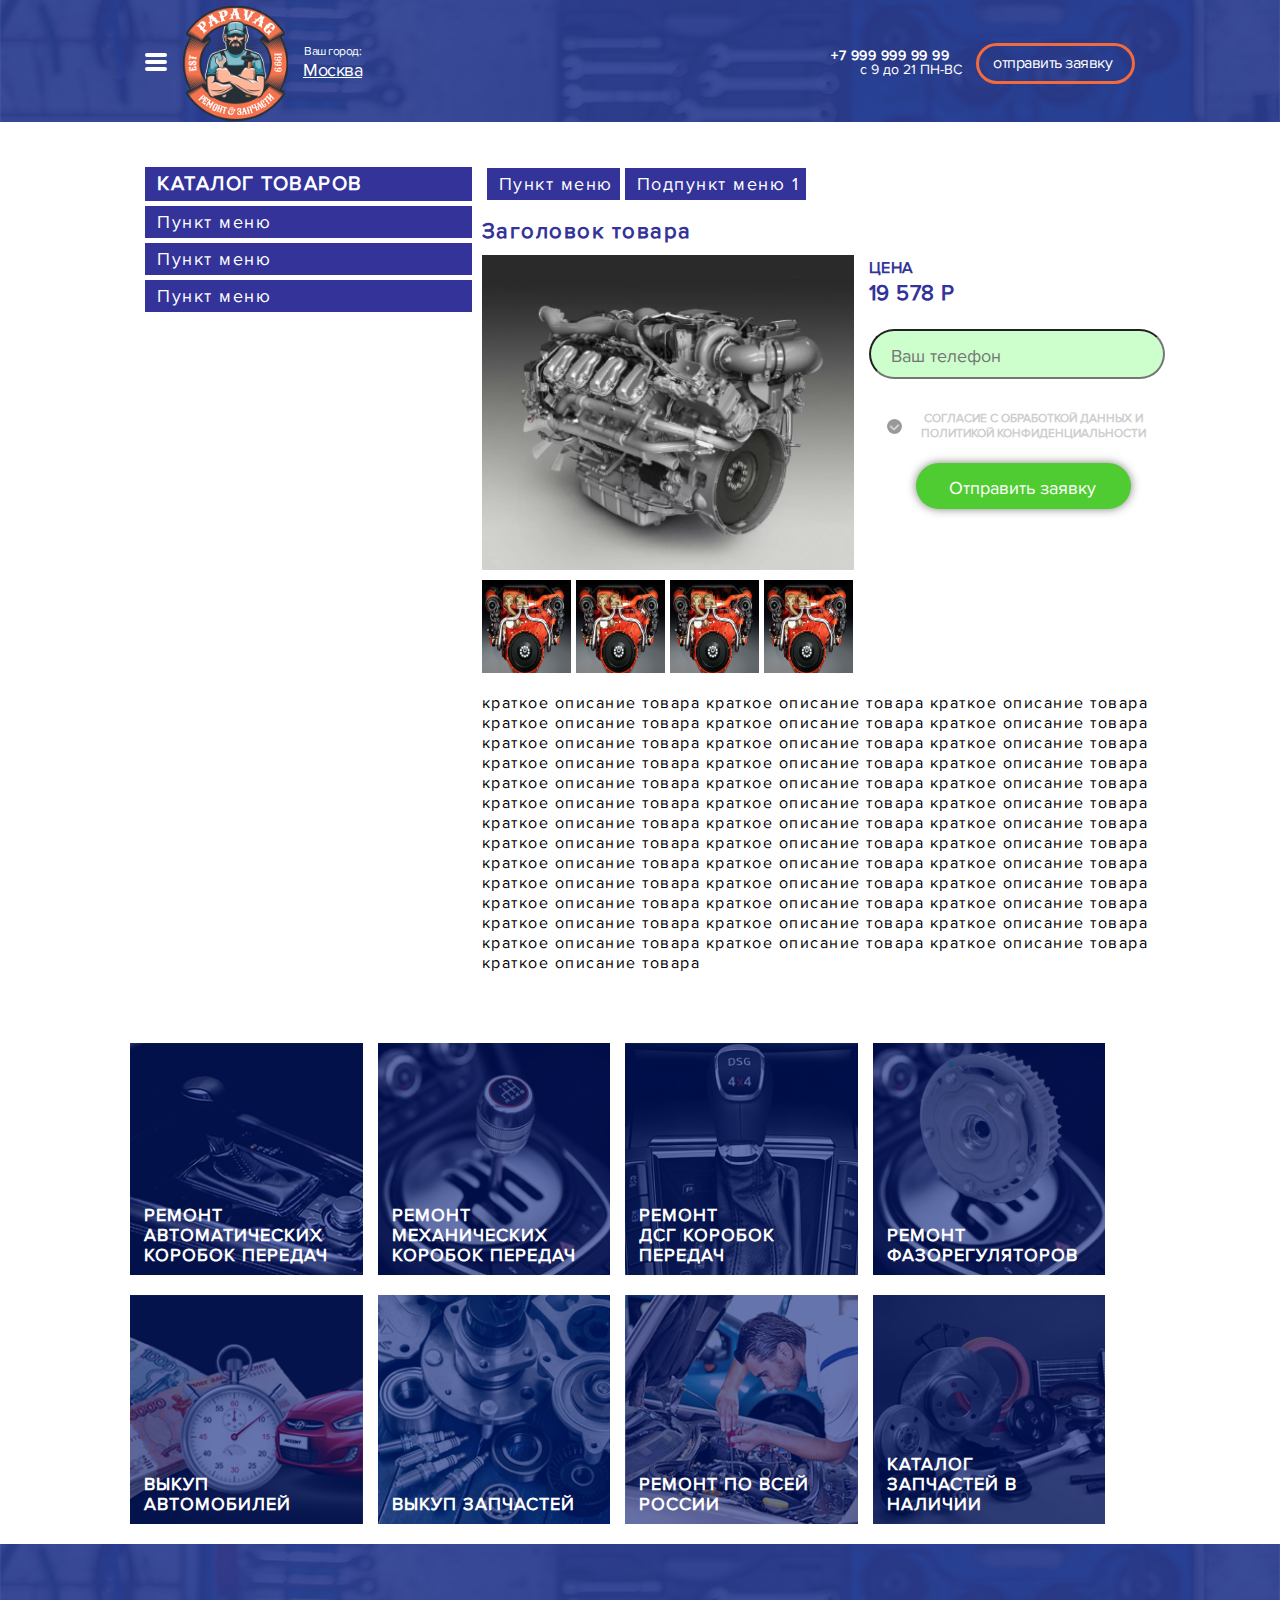
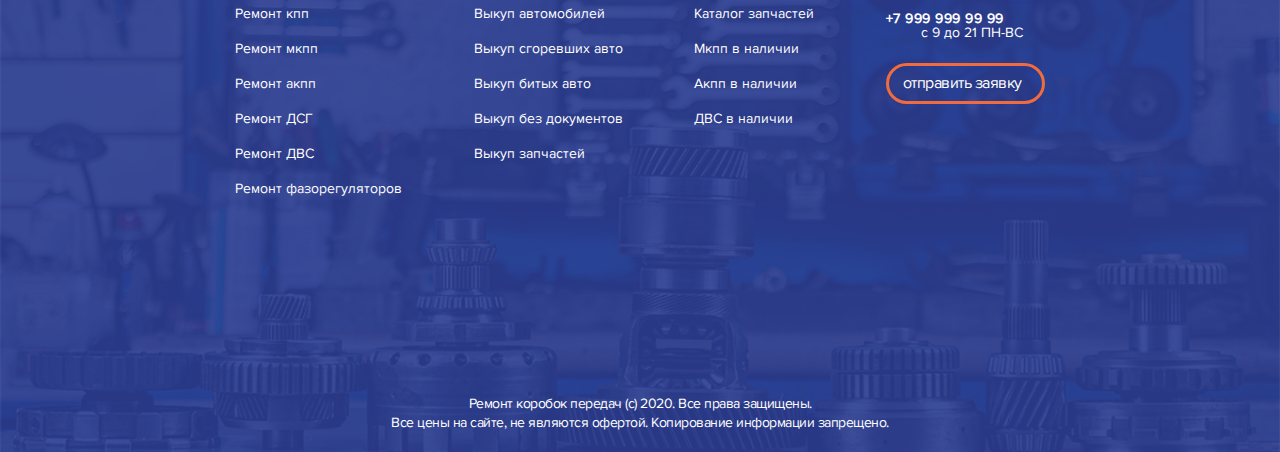
<file: product.html>
<!DOCTYPE html>
<html lang="en">
<head>
	<meta charset="UTF-8">
	<meta name="viewport" content="width=	, initial-scale=1.0">
	<link rel="stylesheet" href="css/style.css">
	 <link
      rel="stylesheet"
      href="https://unpkg.com/swiper/swiper-bundle.min.css"
    />
	<title>Document</title>
</head>
<body>

<div class="menu" id="menu">
	<div class="menu-top">
		<div class="menu-top__logo">
		<img src="img/header/menu_logo.png" alt="">
	</div>
	<div class="menu-top__close">
		<img src="img/header/closed.png" alt="">
	</div>
	</div>
	<div class="menu-body">
		<ul class="menu-body__list">
			<li><a href="">Главная</a></li>
			<li><a href="about.html">О нас</a></li>
			<li><a href="">Ремонт МКПП</a></li>
			<li><a href="">Ремонт ДСГ</a></li>
			<li><a href="AKP.html">Ремонт АКПП</a></li>
			<li><a href="">Ремонт фазорегуляторов</a></li>
			<li><a href="car.html">Выкуп авто</a></li>
			<li><a href="">Выкуп запчастей</a></li>
			<li><a href="">Ремонт для регионов (отправка CDEK)</a></li>
			<li><a href="katalog.html">Каталог запчастей</a></li>
			<li><a href="">- подраздел один</a></li>
			<li><a href="">- подраздел два</a></li>
			<li><a href="">- подраздел три</a></li>
			<li><a href="contact.html">Контакты</a></li>
		</ul>
	</div>
</div>	<div class="wrapper">
		<div class="hiro hiro_no_bg">
<header>
	<div class="container">
		<div class="header-body">
			<div class="header-body__column">
				<div class="menu__btn" >
					
				</div>
				<div class="header__logo">
					<img src="img/header/logo.png" alt="">
					<p>Ваш город:<br> <span>Москва</span></p>
				</div>
			</div>
			<div class="header-body__column">
				<div class="header-body__column-contact">
					<p>+7 999 999 99 99</p>
					<p>с 9 до 21 ПН-ВС</p>
				</div>
				<div class="header-body__column-btn">
					<a href="">отправить заявку</a>
				</div>
				<div class="header-body__column-mob_png">
					<img src="img/header/header-mob.png" alt="">
				</div>
			</div>
		</div>
	</div>
</header>		</div>

			
	<div class="katalog">
		<div class="container">
			<div class="katalog-body">
				<div class="katalog__column">
<div class="sitebar">
	<ul class="sitebar-list">
		<li class="sitebar__title">Каталог товаров</li>
		<li class="sitebar__item item-1">Пункт меню</li>
		
		<ul class="sitebar-list_2 for_item-1">
			<li class="sitebar__item_2">Подпункт меню</li>
			<li class="sitebar__item_2 item-1_2">Подпункт меню</li>
			<ul class="sitebar-list_3 for_item-1_2">
				<li class="sitebar__item_2 item-1_3">Подпункт меню 1</li>
			</ul>
		</ul>

		



	
		<li class="sitebar__item">Пункт меню</li>
		<li class="sitebar__item">Пункт меню</li>
	</ul>
</div>				</div>
				<div class="katalog__column">
					<div class="product_1">
<div class="katalog__item-body">
	<div class="top_item">
		<p>Пункт меню</p>
		<p>Подпункт меню 1</p>
	</div>
	<div class="product-body">
		<div class="product__column">
			<div class="product__img">
				<p>Заголовок товара</p>
				<p class="product_text_mob">краткое описание товара краткое описание товара краткое описание товара краткое описание товара краткое описание товара краткое описание товара</p>
				<img src="img/product_1/02.png" alt="">
			</div>
		</div>
		<div class="product__column">
			<div class="product-1__price">
				<span>Цена</span> <br> <span>19 578 Р</span>
				<div class="form_mob form_product">
	<p class="form_iphone_mob"><input type="text"  class="input__phone mob" placeholder="Ваш телефон"></p>
	
	<p class="form_accept mob"><input type="checkbox" name="agree" id="agree_prod"><label for="agree_prod" class="form_label" id="agree_prod_label">Согласие с обработкой данных и  политикой конфиденциальности</label></p>
	
	<p class="form_coast mob"><input type="submit" value="Отправить заявку" class="input_coast mob"></p>
	
</div>
			</div>
		</div>
	</div>
	<div class="product_more">
		<div class="product__column">
			<div class="product_more_img">
				<img src="img/product_1/01.png" alt="">
				<img src="img/product_1/01.png" alt="">
				<img src="img/product_1/01.png" alt="">
				<img src="img/product_1/01.png" alt="">
			</div>
		</div>
		<div class="product__column"></div>
	</div>
	<div class="product_text">
		краткое описание товара краткое описание товара краткое описание товара краткое описание товара краткое описание товара краткое описание товара краткое описание товара краткое описание товара краткое описание товара краткое описание товара краткое описание товара краткое описание товара краткое описание товара краткое описание товара краткое описание товара краткое описание товара краткое описание товара краткое описание товара краткое описание товара краткое описание товара краткое описание товара краткое описание товара краткое описание товара краткое описание товара краткое описание товара краткое описание товара краткое описание товара краткое описание товара краткое описание товара краткое описание товара краткое описание товара краткое описание товара краткое описание товара краткое описание товара краткое описание товара краткое описание товара краткое описание товара краткое описание товара краткое описание товара краткое описание товара 
	</div>
</div>					</div>
					
				</div>
			</div>
		</div>
	</div>
			

	


	<div class="block_2">
		<div class="container">
			<div class="block_2-body">
				<div class="block_2-body__column AKP" >
					
					<img src="img/block_2/01.png" alt="">
					<div class="block-2-body__hover">
						Ремонт автоматических коробок передач
					</div>
					<span class="block_2__bg"></span>
				</div>
				<div class="block_2-body__column">
					<img src="img/block_2/02.png" alt="">
					<div class="block-2-body__hover">
						Ремонт механических коробок передач
					</div>
					<span class="block_2__bg"></span>
				</div>
				<div class="block_2-body__column">
					<img src="img/block_2/03.png" alt="">
					<div class="block-2-body__hover">
						Ремонт <br>Дсг коробок передач
					</div>
					<span class="block_2__bg"></span>
				</div>
				<div class="block_2-body__column">
					<img src="img/block_2/04.png" alt="">
					<div class="block-2-body__hover">
						Ремонт фазорегуляторов
					</div>
					<span class="block_2__bg"></span>
				</div>
				<div class="block_2-body__column">
					<img src="img/block_2/05.png" alt="">
					<div class="block-2-body__hover">
						Выкуп автомобилей
					</div>
					<span class="block_2__bg"></span>
				</div>
				<div class="block_2-body__column">
					<img src="img/block_2/06.png" alt="">
					<div class="block-2-body__hover">
						Выкуп запчастей
					</div>
					<span class="block_2__bg"></span>
				</div>
				<div class="block_2-body__column">
					<img src="img/block_2/07.png" alt="">
					<div class="block-2-body__hover">
						Ремонт по всей россии
					</div>
					<span class="block_2__bg"></span>
				</div>
				<div class="block_2-body__column">
					<img src="img/block_2/08.png" alt="">
					<div class="block-2-body__hover">
						Каталог <br>запчастей в наличии
					</div>
					<span class="block_2__bg"></span>
				</div>
			</div>
		</div>

		
	</div>


<footer>
	<div class="footer-container">
		<div class="footer-body">
			<div class="footer__column">
				<ul class="footer-list">
					<li><a href="">Ремонт кпп</a></li>
					<li><a href="">Ремонт мкпп</a></li>
					<li><a href="">Ремонт акпп</a></li>
					<li><a href="">Ремонт ДСГ</a></li>
					<li><a href="">Ремонт ДВС</a></li>
					<li><a href="">Ремонт фазорегуляторов</a></li>
				</ul>
			</div>
			<div class="footer__column">
				<ul class="footer-list">
					<li><a href="">Выкуп автомобилей</a></li>
					<li><a href="">Выкуп сгоревших авто</a></li>
					<li><a href="">Выкуп битых авто</a></li>
					<li><a href="">Выкуп без документов</a></li>
					<li><a href="">Выкуп запчастей</a></li>
				</ul>
			</div>
			<div class="footer__column">
				<ul class="footer-list">
					<li><a href="">Каталог запчастей</a></li>
					<li><a href="">Мкпп в наличии</a></li>
					<li><a href="">Акпп в наличии</a></li>
					<li><a href="">ДВС в наличии</a></li>
				</ul>
			</div>
			<div class="footer__column">
				<div class="header-body__column-contact footer_contacts">
					<p>+7 999 999 99 99</p>
					<p>с 9 до 21 ПН-ВС</p>
				</div>
				<div class="header-body__column-btn footer_btn">
					<a href="">отправить заявку</a>
				</div>
			</div>
		</div>
		<div class="mob__mes footer_mob">
				<a href="" class="mob__wp fot_wp">
					<img src="img/footer/wp.png" alt="">
				</a>
				<a href="" class="mob__viber fot_viber"><img src="img/footer/viber.png" alt=""></a>
			</div>
		<div class="footer_ps">Ремонт коробок передач (с) 2020. Все права защищены.<br>Все цены на сайте, не являются офертой. Копирование информации запрещено.</div>
	</div>
</footer>
 <script src="https://unpkg.com/swiper/swiper-bundle.min.js"></script>

    <!-- Initialize Swiper -->
    <script>
      var swiper = new Swiper(".mySwiper", {
      	slidesPerView: 2,
      });
    </script>
  

<script src="https://ajax.googleapis.com/ajax/libs/jquery/3.1.1/jquery.min.js"></script>
<script src="js/slider.js"></script>
<script src="js/script.js"></script>

</body>
</html>
</file>
<file: css/style.css>
/*FONTS--------------------------------*/

@font-face {
	font-family: 'Proxima Nova';
	src: url('../fonts/ofont.ru_Proxima Nova.eot');
	src: local('☺'), url('../fonts/ofont.ru_Proxima Nova.woff') format('woff'), url('../fonts/ofont.ru_Proxima Nova.ttf') format('truetype'), url('../fonts/ofont.ru_Proxima Nova.svg') format('svg');
	font-weight: normal;
	font-style: normal;
}


/*-------------------------------*/


body{
	padding:0;
	margin:0;
}
a{
	text-decoration: none;
}
ul{
	padding-inline-start: 0px;
	list-style: none;
}
input, textarea {outline:none;}
input:active, textarea:active {outline:none;}
:focus {outline:none;}
textarea {resize:none;}
textarea {resize:vertical;}
textarea {resize:horizontal;}
header{
	padding:4px 0px 0px 0px;
}
.lock{
	overflow: hidden;
}
.container {
	max-width: 990px;
	margin:0 auto;
	position: relative;
	padding:0px 10px 0px 10px;
}
@media (max-width: 992.98px){
	.container{
		max-width: 750px;
	}
}
@media (max-width: 767.98px){
	.container{
		max-width: none;padding:0 10px;
	}
}

footer{
	background-image: url(../img/slider/bg.png);
	background-repeat: no-repeat;
	background-size: cover;
}

.header-body {
	display: flex;
	justify-content: space-between;
	align-items: center;
}
.header-body__column {
	display: flex;
	align-items: center;
	
}
.menu__btn {
	width: 22px;
	height: 4px;
	background-color: #fff;
	margin:-3px 15px 0px 0px;
	border-radius: 5px;
	position: relative;
	cursor: pointer;
}
.menu__btn:before{
	content: '';
	width: 22px;
	height: 4px;
	background-color: #fff;
	border-radius: 5px;
	position: absolute;
	top:-7px;
	left:0;
}
.menu__btn:after{
	content: '';
	width: 22px;
	height: 4px;
	background-color: #fff;
	border-radius: 5px;
	position: absolute;
	bottom:-7px;
	left:0;
}
.header__logo {
	display: flex;
	cursor: pointer;
}
.header__logo>p{
	font-family: 'Proxima Nova';
	text-align: center;
	padding:28px 0px 0px 14px;
	font-size: 12px;
	letter-spacing: -0.5px;
	color:#fff;
}
.header__logo>p>span{
	font-family: 'Proxima Nova';
	
	font-size: 18px;
	letter-spacing: 0px;
	text-decoration: underline;
	letter-spacing: -0.5px;
}

.header-body__column-contact {
	line-height: 0px;
	font-size: 14px;
	font-family: 'Proxima Nova';
	letter-spacing: 0.5px;
	color:#fff;
}
.header-body__column-contact>p:first-child{
	font-weight: bold;
	padding:0px 27px 0px 0px;
}
.header-body__column-contact>p:last-child{
	text-align: center;
	letter-spacing: 0px;
	margin-right:-14px;
}
.header-body__column-btn {
padding:7px 20px 8px 14px;
border:#f16b3f 3px solid;
border-radius: 30px;


}
.header-body__column-btn>a {
	font-family: 'Proxima Nova';
	color:#fff;
	letter-spacing: -0.5px;
	font-size: 16px;

}
.header-body__column-mob_png{
	display: none;
}
@media (max-width: 767.98px){
	.header-body__column-contact{
		display: none;
	}
	.header-body__column-btn{
		display: none;
	}
	.header-body__column-mob_png{
	display: block;
}
}

.menu {
	overflow: auto;
	position: absolute;
	top:0;
	left:-120%;
	padding:35px 0px 0px 50px;
	height: 100%;
	background-color: #293b8b;
	transition: 0.2s;
	z-index: 100;

}
.menu.active{
	left:0;
}
.menu-top {
	display: flex;
	align-items: center;
	justify-content: space-between;
}
.menu-top__logo {}
.menu-top__close {
	margin:5px 0px 0px 67px;
	padding:0px 30px 0px 0px;
	cursor: pointer;
}
.menu-body {

	padding:15px 0px 0px 4px;
}
.menu-body__list>li {
	margin:0px 0px 7px 0px;
}
.menu-body__list>li:nth-child(1){
	padding:0px 0px 22px 0px;
}
.menu-body__list>li:nth-child(2){
	padding:0px 0px 22px 0px;
}
.menu-body__list>li:nth-child(6){
	padding:0px 0px 22px 0px;
}
.menu-body__list>li:nth-child(8){
	padding:0px 0px 22px 0px;
}
.menu-body__list>li:nth-child(9){
	padding:0px 0px 22px 0px;
}
.menu-body__list>li:nth-child(13){
	padding:0px 0px 16px 0px;
}
.menu-body__list>li:nth-child(11){
	padding-left:20px;
}
.menu-body__list>li:nth-child(12){
	padding-left:20px;
}
.menu-body__list>li:nth-child(13){
	padding-left:20px;
}
.menu-body__list>li>a{
	font-family: 'Proxima Nova';
	color:#fff;
	font-size: 14px;
}
.hiro{
	background-image: url(../img/slider/bg.png);
	background-repeat: no-repeat;
	background-size: cover;
	
	position: relative;
}

.slider-contain {
	margin:50px 0px 0px 0px;
	position: relative;
}
.slider-track {}
.slider__item-1 {
	display: flex;
	justify-content: space-between;
}
.slider__item-1_column {
	flex:1 1 50%;
	margin:0px 0px -4px 0px;
}
.slider__item-1_column:last-child{
	
}
.slider__item-1_img>img{
width: 100%;
}
.slider__item-2 {
	text-align: center;
	padding-bottom:60px;
}

.slider__item-2_column {}
.slider__item_title {}
.mob_disp_i {}
.slider__item-2_img {}
.mob_none_i {}


.slider__item_title {
	font-family: 'Proxima Nova';
	color:#fff;
	text-transform: uppercase;
	letter-spacing: 0.5px;
	font-size: 18px;
	font-weight: bold;
	line-height: 25px;
	padding:18px 0px 0px 0px;
}
.slider__item_exp {
	font-family: 'Proxima Nova';
	color:#fff;
	text-transform: uppercase;
	letter-spacing: 0.5px;
	font-size: 18px;
	font-weight: bold;
	line-height: 25px;
	padding:22px 0px 0px 0px;
}
.slider__item_gar {
	font-family: 'Proxima Nova';
	color:#fff;
	text-transform: uppercase;
	letter-spacing: 0.5px;
	font-size: 18px;
	font-weight: bold;
	line-height: 25px;
	padding:22px 0px 0px 0px;
}
.slider__item-1-form {
	padding:53px 0px 0px 0px;
}
.input__phone {
	color:#000;
	font-family: 'Proxima Nova';
	font-size: 18px;
	padding:14px 2px 10px 20px;
	margin:0px 0px 0px 0px;
	width: 200px;
	border-radius: 30px;
	font-weight: 500;
	background-color: #ccffcc;

}
.input_coast{
	color:#fff;
	font-family: 'Proxima Nova';
	font-size: 18px;
	padding:14px 2px 10px 0px;
	margin:0px 0px 0px -10px;
	width: 215px;
	border-radius: 30px;
	font-weight: 500;
	background-color: #50cc33;
	margin:0px 0px 0px 13px;
	border:none;
	box-shadow: 0 0 10px rgba(0,0,0,0.5);

}

#agree+label{
	margin:10px 0px 0px 0px;
	display: inline-flex;
  align-items: center;
  user-select: none;
	color:#fff;
	font-size: 14px;
	letter-spacing: -0px;
}
#agree+label::before {
  content: '';
  display: inline-block;
  width: 15px;
  height: 15px;
  flex-shrink: 0;
  flex-grow: 0;
  cursor: pointer;
  border-radius: 30px;
  margin-right: 8px;
  margin-left: 8px;
  background-image: url(../img/slider/agree.png);
  background-repeat: no-repeat;
  background-position: center center;
  background-size: 18px 18px;
}
#agree+label.active::before{
	content: '';
  display: inline-block;
  width: 15px;
  height: 15px;
  flex-shrink: 0;
  flex-grow: 0;
  cursor: pointer;
  border-radius: 30px;
  margin-right: 8px;
  margin-left: 8px;
  background-image: url(../img/slider/agree_active.png);
  background-repeat: no-repeat;
  background-position: center center;
  background-size: 18px 18px;
}
#agree{
  position: absolute;
  z-index: -1;
  opacity: 0;

}
.underline{
	text-decoration: underline;
	padding-left:3px;
}
.slider__item-2 {}
.slider__item-3 {}


.slider-contain{
	overflow: hidden;
}
.slider-track{
	display: flex;
	transition: .2s;
}
.slider-track>div{
	min-width: 100%;
	height: 310px;
}
.pag{
	position: absolute;
	right: -84px;
	top:14px;
	z-index: 10;
}
.pag>div{
	width: 18px;
	height: 18px;
	border-radius: 50%;
	background-color: #cccccc;
	margin:5px 0px 0px 0px;
}
.pag>div.active{
	background-color: #f26c3f;
}
.mob_disp_i{
	display: none;
}
@media (max-width: 1180px){
	.pag{
		right:0px;
	}
	.slider__item-1_img>img{
	width: 90%;
	margin:30px 0px 0px 0px;
	}
}
@media (max-width: 992.98px){
	.slider__item-2 {
	text-align: center;
	padding-bottom:0px;
}
	.slider-contain{
		margin:15px 0px 0px 0px;
	}
	.slider__item_exp{
		padding:10px 0px 0px 0px;
		font-size: 16px;
	}
	.slider__item_title{
		font-size: 16px;
	}
	.slider__item_gar{
		padding:10px 0px 0px 0px;
		font-size: 16px;
	}
	.slider__item-1_column:last-child{
	display: block;
	}
	.slider__item-1-form{
		padding:15px 0px 0px 0px;
		text-align: center;
		width: 220px;
	}
	.input__phone {

	}
	.input_coast{
		margin:10px 0px 0px 0px;
		width: 180px;
	}
	#agree+label{
		font-size: 14px;
	}
	.mob_none{
		display: none;
	}
	.slider__item-1_img>img{
	width: 100%;
	margin:75px 0px 0px 0px;
	}
	.pag{
		right:-5%;
	}
}
@media (max-width: 840px){
	.pag{
		right:0px;
	}
	.slider__item-1_img>img{
	width: 90%;
	margin:99px 0px 0px 0px;
	}
}
@media (max-width: 767.98px){
	.slider-contain{
		margin:0px 0px 0px 0px;
		height: 650px;
	}
	
	.mob_disp_i{
		display: block;
		max-width: 320px;
		height: auto;
		margin:10px auto 0px auto;
	}

	.mob_none_i{
		display: none;
	}
	.hiro{
		height: 650px;
	}
	
	.slider__item-1 {
	display: block;
	}
	.slider__item-1_column{
		text-align: left;
	}
	.slider__item-1-form{
		padding:0px 0px 0px 0px;
		text-align: center;
		width: 220px;
		margin:-20px auto 0px auto;
	}
	.slider__item-1-polit{
		margin:0 auto;
		width: 350px;
	}
	.pag{
		display: flex;
		top:495px;
		justify-content: center;
		width: 100%;
	}
	.pag>div{
		margin:0px 5px 0px 5px;
	}
}

.block_2 {
	padding:70px 0px 0px 0px;
}
.container {}
.block_2-body {
	display: flex;
	flex-wrap: wrap;
}
.block_2-body__column {
	cursor: pointer;
	flex:1 1 20%;
	margin:0px 30px 20px -15px;
	max-width: 264px;
	position: relative;

}
.block_2-body__column>img{
	max-width: 100%;
	height: 100%;
}
.block-2-body__hover {
	font-family: 'Proxima Nova';
	position: absolute;
	bottom:10px;
	left:14px;
	color:#fff;
	line-height: 20px;
	text-transform: uppercase;
	width: 200px;
	font-size: 18px;
	letter-spacing: 1px;
	font-weight: bold;
	z-index: 2;

}
.block_2__bg{
	width: 100%;
	height: 100%;
	top:0;
	left:0;
	position: absolute;
	background-color: #001778;
	z-index: 1;
	opacity: 0.6;
}
.block_2-body__column:hover>.block_2__bg{
	height: 50%;
	top:50%;
	background-color: #f26c3f;
}

.swiper-container {
        width: 100%;
        height: 100%;
      }

      .swiper-slide {
        text-align: left;
        max-width: 262px;
        min-width: 150px;
        font-size: 18px;
        background: #fff;

        /* Center slide text vertically */
        display: -webkit-box;
        display: -ms-flexbox;
        display: -webkit-flex;
        display: flex;
        -webkit-box-pack: center;
        -ms-flex-pack: center;
        -webkit-justify-content: center;
        justify-content: center;
        -webkit-box-align: center;
        -ms-flex-align: center;
        -webkit-align-items: center;
        align-items: center;
      }

      .swiper-slide img {
        display: block;
        width: 262px;
        height: 244px;
        object-fit: cover;
      }
      .mob_slider_1{
      	display: none;
      }
      
      .mob__mes>a{
		display: block;
		color:#fff;
		margin:0px 0px 15px 0px;
      }
      .mob__mes{
      	text-align: center;
      	margin:10px 0px 0px 0px;
      }
@media (max-width: 992.98px){
	.block_2-body__column {
	flex:1 1 50%;
	}
	.block-_2-body__column>img{
		object-fit: contain;
		width: 100%;
		height: 100%;
	}
	.block_2__bg{
		width: 248px;
	}
	.block_2-body {
	justify-content: center;
	}
}
@media (max-width: 767.98px){
	.block_2-body{
		display: none;
	}
	.mob_slider_1{
		display: block;
	}
	.block_2__bg{
		width: 100%;
	}
	.block-2-body__hover{
		font-size: 16px;
	}
	.block_2{
      	padding:10px 0px 0px 0px;
      }
}

@media (max-width: 440px){
	.block-2-body__hover{
		font-size: 13px;
		width: 100%;
	}
}
.block_3{
	margin:-10px 0px 0px 0px;
}
.block_3__title{
	color:#fff;
	background-color: #2c3e92;
	width: 215px;
	text-transform: uppercase;
	padding:5px 10px 5px 10px;
	margin:0px 0px 0px -15px;
	font-family: 'Proxima Nova';
	font-size: 18px;
	letter-spacing: 0.5px;
	font-weight: 500;

}



.block_3-container {
	margin:15px 0px 0px -23px;
	width: 100%;
	overflow: hidden;
}
.block_3-track {
	display: flex;

	
	transition: .2s;
}
.block_3__item {
	flex:1 0 48%;
	margin:0px 10px 0px 10px ;
	background-image: url(../img/works/01.png);
	background-size: contain;
	background-position: center;
	background-repeat: no-repeat;
	height: 335px;
}
.block_3__item>{
	

}
.pag.w{
	display: none;
}
.block-3__p{
	font-size: 18px;
	color:#000;
	font-family: 'Proxima Nova';
	margin-left: -15px;
	line-height: 27px;
}
.block-3__text-title{
	font-size: 20px;
	color:#000;
	font-family: 'Proxima Nova';
	font-weight: bold;
	
	margin:20px 0px 20px -15px;
	line-height: 27px;
}

.spoiler_text.active{display: block;}

.open_spoiler{
	background-color: #333399;
	margin-left: -10px;
	text-align: center;
	color:#fff;
	font-family: 'Proxima Nova';
	display: none;
}
@media (max-width: 767.98px){
	.open_spoiler{
		display: block;
	}
	.spoiler_text{display: none;}
	.block-3__p{
		margin:0;
	}
	.block-3__text-title{
	text-align: center;
	margin:50px auto 20px auto;
}
.block_3{
	margin:0px 0px 100px 0px;
}
.pag.w{
		display: flex;
		top:295px;
		justify-content: center;
		width: 100%;
	}
	.block_3__item {
	flex:1 0 100%;width: 100%;
	height: 235px;
	transition: 0.2s;
	margin:0px 0px 0px 0px ;
}
.block_3__title{
	margin:0;
	width: 100%;
	padding-right: 10px;
	margin-left: 0px;
}
.block_3-container {
	margin:15px 0px 0px 0px;
}
}
@media (max-width: 427.98px){
.block-3__text-title{
	text-align: left;
	margin:50px auto 20px auto;
}
}

.footer-container {
	max-width: 810px;
	margin:0 auto;
	padding-bottom: 20px;
}
.footer-body {
	display: flex;
	justify-content: space-between;
}
.footer__column {}
.footer-list {
	margin:60px 0px 0px 0px;
}
.footer-list>li{
	margin:0px 0px 17px 0px;

}
.footer-list>li>a{
	color:#fff;
	font-family: 'Proxima Nova';
	font-size: 14px;
}
.header-body__column-contact {

}
.footer_contacts{
	margin-top: 75px;
}
.footer_btn{
	margin-top:30px;
}
.header-body__column-btn {}
.footer_ps{
	margin:180px 0px 0px 0px;
	text-align: center;
	color:#fff;
	font-family: 'Proxima Nova';
	letter-spacing: -0.5px;
	line-height: 19px;
	font-size: 14px;
}
.mob__mes{
	display: none;
}
@media (max-width: 992.98px){
	.footer-container {
	max-width: 760px;
	margin:0 auto;
	padding-bottom: 20px;
}
}
@media (max-width: 767.98px){

.block_3{
	margin-bottom: 30px;
}
	.footer-container {
	width: none;
}
.footer_contacts{
	display: block;
	margin:40px 0px 0px 0px;

}
.footer_btn{
	display: block;
	width: 150px;
	margin-left:auto;
	margin-right: auto;
}
.footer__column{
	display: none;
}
.footer__column:last-child{
	display: block;
	text-align:center;
	width: 100%;
}
.mob__mes{
	display: block;
}
 .footer_mob>a{
		display: block;
		margin:0px 0px 0px 0px;
      }
.footer_mob{
	margin:20px 0px 0px 0px;
}
.footer_ps{
	margin:50px 0px 0px 0px;
}
}


.block_2-body__column-info {
	background-color: #2c3e92;
	padding:10px 10px 10px 10px;
	width: 210px;
	display: block;
	margin:0 auto;
	margin-bottom: 50px;

}
.block_2-body__column-info>img{
	object-fit: cover;
	width: 100%;
}
.akp_container{

}
.akp_title{
	color:#fff;
	font-family: 'Proxima Nova';
	margin:10px 0px 0px 0px;
	font-size: 18px;
}
.akp_problem {
	margin:25px 0px 0px 0px;
	font-family: 'Proxima Nova';
	font-size: 16px;
	color:#fff;
}
.akp_problem>span{
	color:#f26c3f;
}
.akp_dec {
	margin:25px 0px 0px 0px;
	font-family: 'Proxima Nova';
	font-size: 16px;
	color:#fff;
}
.akp_dec>span{
	color:#f26c3f;
}
.akp_price {
	margin:25px 0px 0px 0px;
	font-family: 'Proxima Nova';
	font-size: 16px;
	color:#fff;
}

.akp_price>span{
	color:#f26c3f;
}

.akp-block_2-container {
	margin:15px 0px 0px 0px;
	width: 100%;
	overflow: hidden;
	position: relative;
}
.akp-block_2-track {
	display: flex;

	
	transition: .2s;
}
.akp-block_2__item {
	flex:0 0 100%;

}
.akp_btn{
	text-align: center;
	top:94%;


}
.block__title{
	text-align: center;
	
	font-family: 'Proxima Nova';
	font-size: 20px;
	background-color: #2c3e92;
	color:#fff;
	width: 480px;
	margin:40px auto 20px auto;
	text-transform: uppercase;
	letter-spacing: 1.5px;
	font-weight: 600;
	padding:7px 0px 7px 0px;
}
.akp-block_2-container{
	display: none;
}
@media (max-width: 767.98px){
.akp-block_2-container{
	display: block;
}
.block_2-body__column-info {
	
	width: 280px;
}
}
@media (max-width: 480px){
	.block-2-body__hover{
		width: 80%;
	}
	.block__title{
		width: 100%;
		font-size: 18px;
	}
}


.block_4 {}
.block_4-body {
	display: flex;
}
.block_4__column {
	flex: 1 1 50%;
	display: flex;
	justify-content: space-between;
	padding:0px 20px 0px 0px;
}
.block_4__column2:first-child {
flex:1 1 60%;
}

.block_4-name>li{
	font-family: 'Proxima Nova';
	font-size: 14px;
	padding:5px 140px 5px 5px;
}

.block_4-list>li {
	border:#e3e3e3 1px solid;
	font-family: 'Proxima Nova';
	font-size: 14px;
	padding:5px 5px 5px 5px;
}
@media (max-width: 767.98px){
	.block_4{
		display: none;
	}
}

.slider-container {
width: 1050px;
margin:50px auto;
overflow: hidden;
position: relative;
}
.slider-track-icon {
display: flex;
margin:0 auto;


align-items: center;
}
.slider__item-icon {
	position: relative;
	text-align: center;
flex:1 0  100%;
}
.slider__item-icon>img{
	margin:0 auto;
	display: block;
	width: 100px;
	opacity: 0.8;
}
.slider__item-icon.active>img{
	width: 150px;
	opacity: 1;
}
.slider-track-text {

}
.slider__item-user_2:before{
content: '';
width: 110px;
height: 100px;

background-image: url('../img/slider_obsh/user_3.png');
opacity: 0.7;
background-repeat: no-repeat;
background-size: contain;
position: absolute;
top:25px;left:20%;
}
.slider__item-user_2:after{
content: '';
width: 110px;
height: 100px;

background-image: url('../img/slider_obsh/user_2.png');
background-repeat: no-repeat;
opacity: 0.7;
background-size: contain;
position: absolute;
top:25px;right:20%;
}


.slider__item-user_1:before{
content: '';
width: 110px;
height: 100px;

background-image: url('../img/slider_obsh/user_2.png');
opacity: 0.7;
background-repeat: no-repeat;
background-size: contain;
position: absolute;
top:25px;left:20%;
}
.slider__item-user_1:after{
content: '';
width: 110px;
height: 100px;

background-image: url('../img/slider_obsh/user_1.png');
background-repeat: no-repeat;
opacity: 0.7;
background-size: contain;
position: absolute;
top:25px;right:20%;
}
.slider__item-user_3:before{
content: '';
width: 110px;
height: 100px;

background-image: url('../img/slider_obsh/user_1.png');
opacity: 0.7;
background-repeat: no-repeat;
background-size: contain;
position: absolute;
top:25px;left:20%;
}
.slider__item-user_3:after{
content: '';
width: 110px;
height: 100px;

background-image: url('../img/slider_obsh/user_3.png');
background-repeat: no-repeat;
opacity: 0.7;
background-size: contain;
position: absolute;
top:25px;right:20%;
}
.slider__item-icon>img{
	margin:0px auto 25px auto;
}
.slider__item-icon>p{
	font-family: 'Proxima Nova';
	font-size: 18px;
	width: 90%;
	margin:0 auto;
}
.btn-prev{
	position: absolute;
	top:50%;
	left:10px;
}
.btn-next{
	position: absolute;
	top:50%;
	right:10px;
}
@media (max-width: 1050px){
	.slider-container {
width: 100%;
margin:40px auto;
overflow: hidden;
position: relative;
}
}
@media (max-width: 767.98px){

.slider__item-user_2:before{
content: '';
width: 110px;
height: 100px;

background-image: url('../img/slider_obsh/user_3.png');
opacity: 0.7;
background-repeat: no-repeat;
background-size: contain;
position: absolute;
top:25px;left:5%;
}
.slider__item-user_2:after{
content: '';
width: 110px;
height: 100px;

background-image: url('../img/slider_obsh/user_2.png');
background-repeat: no-repeat;
opacity: 0.7;
background-size: contain;
position: absolute;
top:25px;right:5%;
}


.slider__item-user_1:before{
content: '';
width: 110px;
height: 100px;

background-image: url('../img/slider_obsh/user_2.png');
opacity: 0.7;
background-repeat: no-repeat;
background-size: contain;
position: absolute;
top:25px;left:5%;
}
.slider__item-user_1:after{
content: '';
width: 110px;
height: 100px;

background-image: url('../img/slider_obsh/user_1.png');
background-repeat: no-repeat;
opacity: 0.7;
background-size: contain;
position: absolute;
top:25px;right:5%;
}
.slider__item-user_3:before{
content: '';
width: 110px;
height: 100px;

background-image: url('../img/slider_obsh/user_1.png');
opacity: 0.7;
background-repeat: no-repeat;
background-size: contain;
position: absolute;
top:25px;left:5%;
}
.slider__item-user_3:after{
content: '';
width: 110px;
height: 100px;

background-image: url('../img/slider_obsh/user_3.png');
background-repeat: no-repeat;
opacity: 0.7;
background-size: contain;
position: absolute;
top:25px;right:5%;
}
}
.mob{

}

#agree_mob+label{
	margin:10px 0px 0px 0px;
	display: inline-flex;
  align-items: center;
  user-select: none;
	color:#000;
	font-size: 14px;
	letter-spacing: -0px;
}
#agree_mob+label::before {
  content: '';
  display: inline-block;
  width: 15px;
  height: 15px;
  flex-shrink: 0;
  flex-grow: 0;
  cursor: pointer;
  border-radius: 30px;
  margin-right: 8px;
  margin-left: 8px;
  background-image: url(../img/slider/agree.png);
  background-repeat: no-repeat;
  background-position: center center;
  background-size: 18px 18px;
}
#agree_mob+label.active::before{
	content: '';
  display: inline-block;
  width: 15px;
  height: 15px;
  flex-shrink: 0;
  flex-grow: 0;
  cursor: pointer;
  border-radius: 30px;
  margin-right: 8px;
  margin-left: 8px;
  background-image: url(../img/slider/agree_active.png);
  background-repeat: no-repeat;
  background-position: center center;
  background-size: 18px 18px;
}

#agree_car+label{
	margin:10px 0px 0px 0px;
	display: inline-flex;
  align-items: center;
  user-select: none;
	color:#cecece;
	font-size: 14px;
	letter-spacing: -0px;
}
#agree_car+label::before {
  content: '';
  display: inline-block;
  width: 15px;
  height: 15px;
  flex-shrink: 0;
  flex-grow: 0;
  cursor: pointer;
  border-radius: 30px;
  margin-right: 8px;
  margin-left: 8px;
  background-image: url(../img/slider/agree.png);
  background-repeat: no-repeat;
  background-position: center center;
  background-size: 18px 18px;
}
#agree_car+label.active::before{
	content: '';
  display: inline-block;
  width: 15px;
  height: 15px;
  flex-shrink: 0;
  flex-grow: 0;
  cursor: pointer;
  border-radius: 30px;
  margin-right: 8px;
  margin-left: 8px;
  background-image: url(../img/slider/agree_active.png);
  background-repeat: no-repeat;
  background-position: center center;
  background-size: 18px 18px;
}
#agree_car{
  position: absolute;
  z-index: -1;
  opacity: 0;

}
.form_iphone_mob{
	text-align: center;
}
.input__phone.mob{
	width: 270px;
}
#agree_mob{
  position: absolute;
  z-index: -1;
  opacity: 0;

}
@media (max-width: 420px){

.slider__item-user_2:before{
content: '';
width: 80px;
height: 100px;

background-image: url('../img/slider_obsh/user_3.png');
opacity: 0.7;
background-repeat: no-repeat;
background-size: contain;
position: absolute;
top:25px;left:5px;
}
.slider__item-user_2:after{
content: '';
width: 80px;
height: 100px;

background-image: url('../img/slider_obsh/user_2.png');
background-repeat: no-repeat;
opacity: 0.7;
background-size: contain;
position: absolute;
top:25px;right:5px;
}


.slider__item-user_1:before{
content: '';
width: 80px;
height: 100px;

background-image: url('../img/slider_obsh/user_2.png');
opacity: 0.7;
background-repeat: no-repeat;
background-size: contain;
position: absolute;
top:25px;left:5px;
}
.slider__item-user_1:after{
content: '';
width: 80px;
height: 100px;

background-image: url('../img/slider_obsh/user_1.png');
background-repeat: no-repeat;
opacity: 0.7;
background-size: contain;
position: absolute;
top:25px;right:5px;
}
.slider__item-user_3:before{
content: '';
width: 80px;
height: 100px;

background-image: url('../img/slider_obsh/user_1.png');
opacity: 0.7;
background-repeat: no-repeat;
background-size: contain;
position: absolute;
top:25px;left:5px;
}
.slider__item-user_3:after{
content: '';
width: 80px;
height: 100px;

background-image: url('../img/slider_obsh/user_3.png');
background-repeat: no-repeat;
opacity: 0.7;
background-size: contain;
position: absolute;
top:25px;right:5px;
}
}

.block_5{
	padding-bottom: 35px;
}
.form{
	background-color: #2c3e92;
	padding:20px 15px 20px 15px;
	margin:0px 0px 30px 0px;
}
.form_car{
	text-align: center;
	margin:-168px 0px 0px 0px;
	position: relative;
	z-index: 20;
}
.form_car_mob{
	text-align: center;
	margin:-65px 0px 0px 0px;
	position: relative;
	z-index: 20;
}
.form>input{
	margin-right: 30px;
}
.form_coast{
	text-align: center;
}
.form_accept{
	text-align: center;
}
#year{
	width: 100px;
}
.form_mob{
	display: none;
}
.form_car_mob{
	display: none;
}
@media (max-width: 992.98px){
	.form{
		display: none;
	}
	.form_car{
		display: none;
	}
	.form_car_mob{
		display: block;
	}
	.form_mob{
	display: block;
}
}

.block_4_mob {
	margin:-60px 0px 30px 0px;
	display: none;
}


@media (max-width: 767.98px){
	.form_car_mob{
		margin:-120px 0px 0px 0px;
	}
	.form_car_mob>.form_iphone_mob>.input__phone{
		width: 300px;
	}
	.contain_car{
		height: 300px;
	}
	.hiro_car{
		height: 550px;
	}
	.block_4_mob {
	display: block;
}

}
.block_4_mob-body {
	width: 480px;
	margin:0 auto;
}
.block_4_mob-list>li {
	font-family: 'Proxima Nova';
	padding:13px 0px 13px 10px;
}
.block_4_mob-list>li:nth-child(2n+1){
	background-color: #eaf4fe;
}
@media (max-width: 468px){
	.form_car_mob{
		margin:-100px 0px 0px 0px;
	}
}
@media (max-width: 480px){
	.block_4_mob-body {
	width: 100%;
	
}
}
.car_p{
	margin:5px 0px 0px 0px;
}
.block_7{
	padding-bottom: 30px;
}


.katalog {
	margin:40px 0px 0px 0px;
}

.katalog-body {
	display: flex;
}
.katalog__column:first-child {
	flex:0 0 33%;
}

.sitebar {}
.sitebar-list {
	margin:0;
}
.sitebar-list>li{
	margin:5px 0px 0px 0px;
}
.sitebar-list_3>li{
	margin:5px 0px 0px 0px;
	position: relative;
	left:16%;
	
	width: 80%;
}
.sitebar__title {
	color:#fff;
	background-color: #333399;
	font-family: 'Proxima Nova';
	font-size: 20px;
	text-transform: uppercase;
	letter-spacing: 1.5px;
	font-weight: 600;
	padding:5px 0px 5px 12px;

}
.sitebar__item {
	cursor: pointer;
	color:#fff;
	background-color: #333399;
	font-family: 'Proxima Nova';
	font-size: 18px;
	letter-spacing: 1.5px;
	padding:5px 0px 5px 12px;
}
.sitebar__item_2{
	cursor: pointer;
}
.sitebar-list_2>li {
	position: relative;
	left:6%;
	margin:5px 0px 0px 0px;
	width: 90%;


}
.for_item-1{
	display: none;
}
.for_item-1_2{
	display: none;
}
.for_item-1_2.active{
	display: block;
}
.for_item-1.active{
	display: block;
}
.sitebar__item_2 {
	color:#fff;
	background-color: #333399;
	font-family: 'Proxima Nova';
	font-size: 18px;
	letter-spacing: 1.5px;
	padding:5px 0px 5px 12px;
}
.sitebar_item-1_3{
	
}
.sitebar_item-1_3.active{
	display: block;
}
.katalog__item-body {
	padding:0px 0px 0px 10px;
}
.top_item {
	display: flex;
	margin:-12px 0px 0px 0px;
}
.top_item>p{
	color:#fff;
	background-color: #333399;
	font-family: 'Proxima Nova';
	font-size: 18px;
	letter-spacing: 1.5px;
	padding:5px 7px 5px 12px;
	margin-left: 5px;
}

.katalog__item-body-product {
	display: flex;
	margin:0px 0px 10px 0px;
}
.product__column{
	position: relative;
}
.product__column:first-child {
	flex:1 1 50%;
}
.product__column:first-child>img{
	width: 100%;
}
.product__title {
	color:#333399;
	font-family: 'Proxima Nova';
	font-size: 22px;
	font-weight: bold;
	letter-spacing: 1.5px;
	padding:0px 0px 0px 20px;
}
.product__p {
	font-family: 'Proxima Nova';
	padding:20px 0px 0px 20px;
	font-size: 16px;
}
.product__price {
	font-family: 'Proxima Nova';
	padding:20px 0px 0px 20px;
	font-size: 18px;
	font-weight: bold;
}
.product__about{
	position: absolute;
	right: 0;
	bottom:20px;
}
.product__about>a {
	font-family: 'Proxima Nova';
	background-color: #293b8b;
	color:#fff;
	padding:15px 30px 9px 30px;
	border-radius: 30px;
	font-weight: bold;
}


.pagination {
	display: flex;
}
.pagination>div{
	background-color: #293b8b;
	color:#fff;
	padding:12px 6px 10px 9px;
	margin:0px 5px 0px 0px;
	cursor: pointer;
}
@media (max-width: 992.98px){
	.product__about>a {
	font-family: 'Proxima Nova';
	background-color: #293b8b;
	color:#fff;
	padding:5px 30px 5px 30px;
	border-radius: 30px;
	font-weight: bold;
}
.product__about{
	position: absolute;
	right: 0;
	bottom:10px;
}
}
.product__mob{
	display: none;
	justify-content: center;
}
.product__mob_price{
	font-family: 'Proxima Nova';
	padding:5px 30px 5px 30px;
	font-size: 18px;
	font-weight: bold;
	background-color: #f06d47;
	color:#fff;
	border-top-left-radius: 30px;
	border-bottom-left-radius: 30px;
	margin:-5px 0px 0px 0px;
}
.product__mob_about{
	
}
.product__mob_about>a{
	font-family: 'Proxima Nova';
	background-color: #293b8b;
	color:#fff;
	font-size: 18px;
	padding:5px 30px 5px 30px;
	border-radius: 30px;
	font-weight: bold;
	margin-left: -25px;
}
@media (max-width: 767.98px){
	.product__about{
		display: none;
	}
	.product__price{display: none;}
	.product__mob{
		display: flex;
		margin:20px 0px 0px 0px;
	}
	.hiro_no_bg{
		height: 130px;
	}
	.katalog-body{
		flex-direction: column;
	}
	.top_item{
		display: none;
	}
	.katalog__item-body{
		margin:20px 0px 0px 0px;
	}
	.katalog__item-body-product{
		flex-direction: column;
	}
	.product__column:first-child>img{
	max-width: 320px;
	}
	.product__column:first-child{
	text-align: center;
	}
	.product__title{
		text-align: center;
	}
	.product__p{
		text-align: center;
	}
	.pagination{
		justify-content: center;
	}
	
}


.form_product{
	display: block;
}

.product-body {
	display: flex;
}
.product__column {}


.product__img {
	display: flex;
	flex-direction: column;
}
.product__img>p:first-child{
	color:#333399;
	font-family: 'Proxima Nova';
	font-size: 22px;
	font-weight: bold;
	letter-spacing: 1.5px;
	margin:0px 0px 10px 0px;
}
.product_text_mob{
	display: none;
}
.product-1__price {
	color:#333399;
	font-family: 'Proxima Nova';
	font-size: 22px;
	font-weight: bold;
	letter-spacing: 0.5px;
	text-transform: uppercase;
	margin:35px 0px 10px 15px;
}
.product-1__price>span:first-child{
	font-size: 16px;
}
.form_mob {}
.form_product {}
.form_iphone_mob {}
.input__phone {}
.mob {}
.form_accept {
	margin:0px 0px 0px -20px;
}
.form_label {}
.mob_none {}
.underline {}
.form_coast {}
.input_coast {}

#agree_prod+label{

	margin:10px 0px 0px 0px;
	display: inline-flex;
  align-items: center;
  user-select: none;
	color:#cecece;
	font-size: 12px;
	letter-spacing: -0px;
	width: 300px;
}
#agree_prod+label::before {
  content: '';
  display: inline-block;
  width: 15px;
  height: 15px;
  flex-shrink: 0;
  flex-grow: 0;
  cursor: pointer;
  border-radius: 30px;
  margin-right: 8px;
  margin-left: 30px;
  background-image: url(../img/slider/agree.png);
  background-repeat: no-repeat;
  background-position: center center;
  background-size: 18px 18px;
}
#agree_prod.active+label::before{
	content: '';
  display: inline-block;
  width: 15px;
  height: 15px;
  flex-shrink: 0;
  flex-grow: 0;
  cursor: pointer;
  border-radius: 30px;
  margin-right: 8px;
  margin-left: 30px;
  background-image: url(../img/slider/agree_active.png);
  background-repeat: no-repeat;
  background-position: center center;
  background-size: 18px 18px;
}
#agree_prod{
  position: absolute;
  z-index: -1;
  opacity: 0;

}
.product_more_img{
	display: flex;

}
.product_more_img>img{
	margin:10px 5px 0px 0px;
	width: 89px;
	height: 93px;
}
.product_text{
	margin:20px 0px 0px 0px;

	font-family: 'Proxima Nova';
	font-size: 16px;
	
	letter-spacing: 1.5px;
}
@media (max-width: 1050px){
	.product_text{
		display: none;
	}
	.product_text_mob{
		display: block;
		font-family: 'Proxima Nova';
	font-size: 18px;

	}
	.product_more{
		display: none;
	}
	.product__img>img{
		order:1;
		max-width: 320px;
		margin:0 auto;

	}
	.product__img{
		text-align: center;
	}
	.product__img>p{
		order:2;
	}
	.product-body{
		flex-direction: column;
	}
	.product-1__price{
		text-align: center;
	}
	.product-1__price>span{
		background-color: #f06d47;
		color:#fff;
		padding:12px 30px 12px 30px;
		border-radius: 30px;

	}
	.product-1__price>span:first-child{
	display: none;
}
}

.about {
	margin:20px 0px 20px 0px;
}
.container {}
.about__title {
	font-family: 'Proxima Nova';
	text-align: center;
	font-size: 20px;
	font-weight: bold;
	letter-spacing: 1.5px;
	margin:0px 0px 20px 0px;
}
.about__body {}
.about__column:nth-child(n+1){
	font-family: sans-serif;
	text-align: left;
	font-size: 16px;
	color:#000;
	letter-spacing: 1.5px;
	margin:0px 0px 20px 0px;
}
</file>
